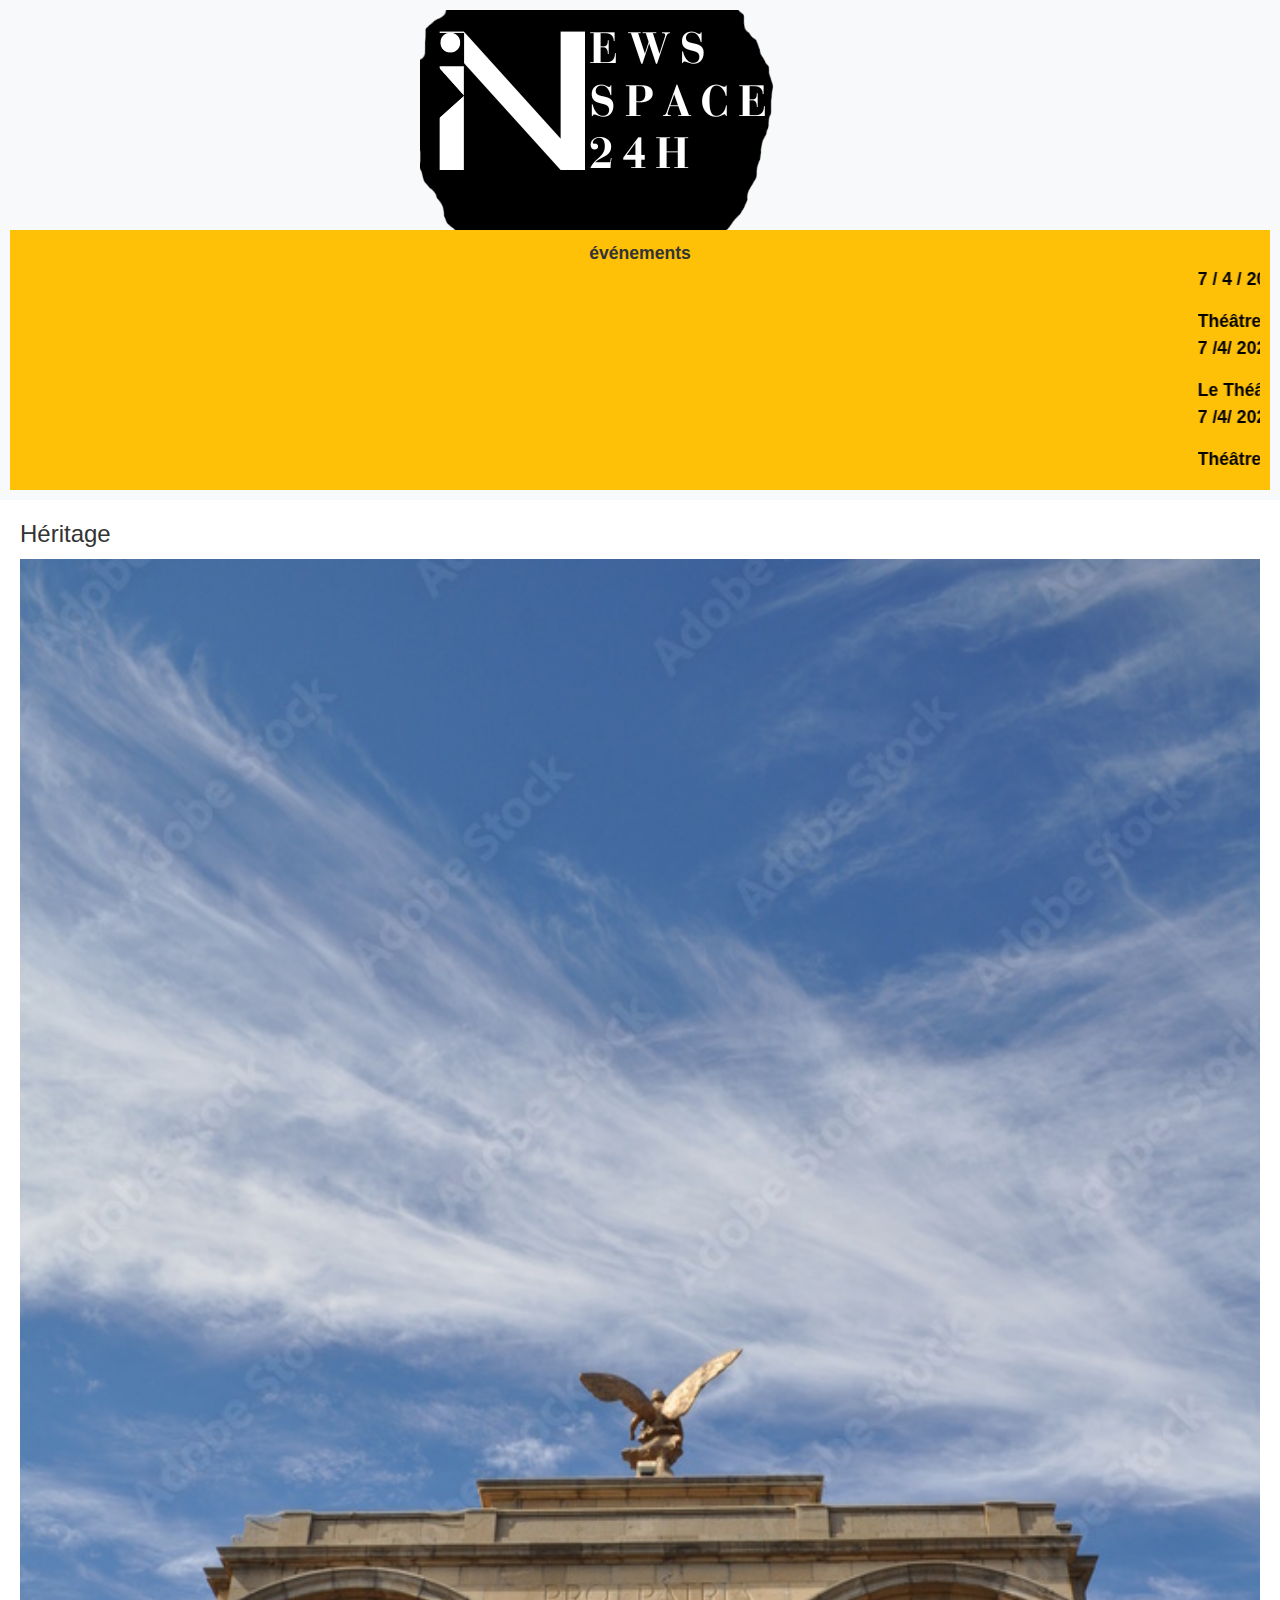
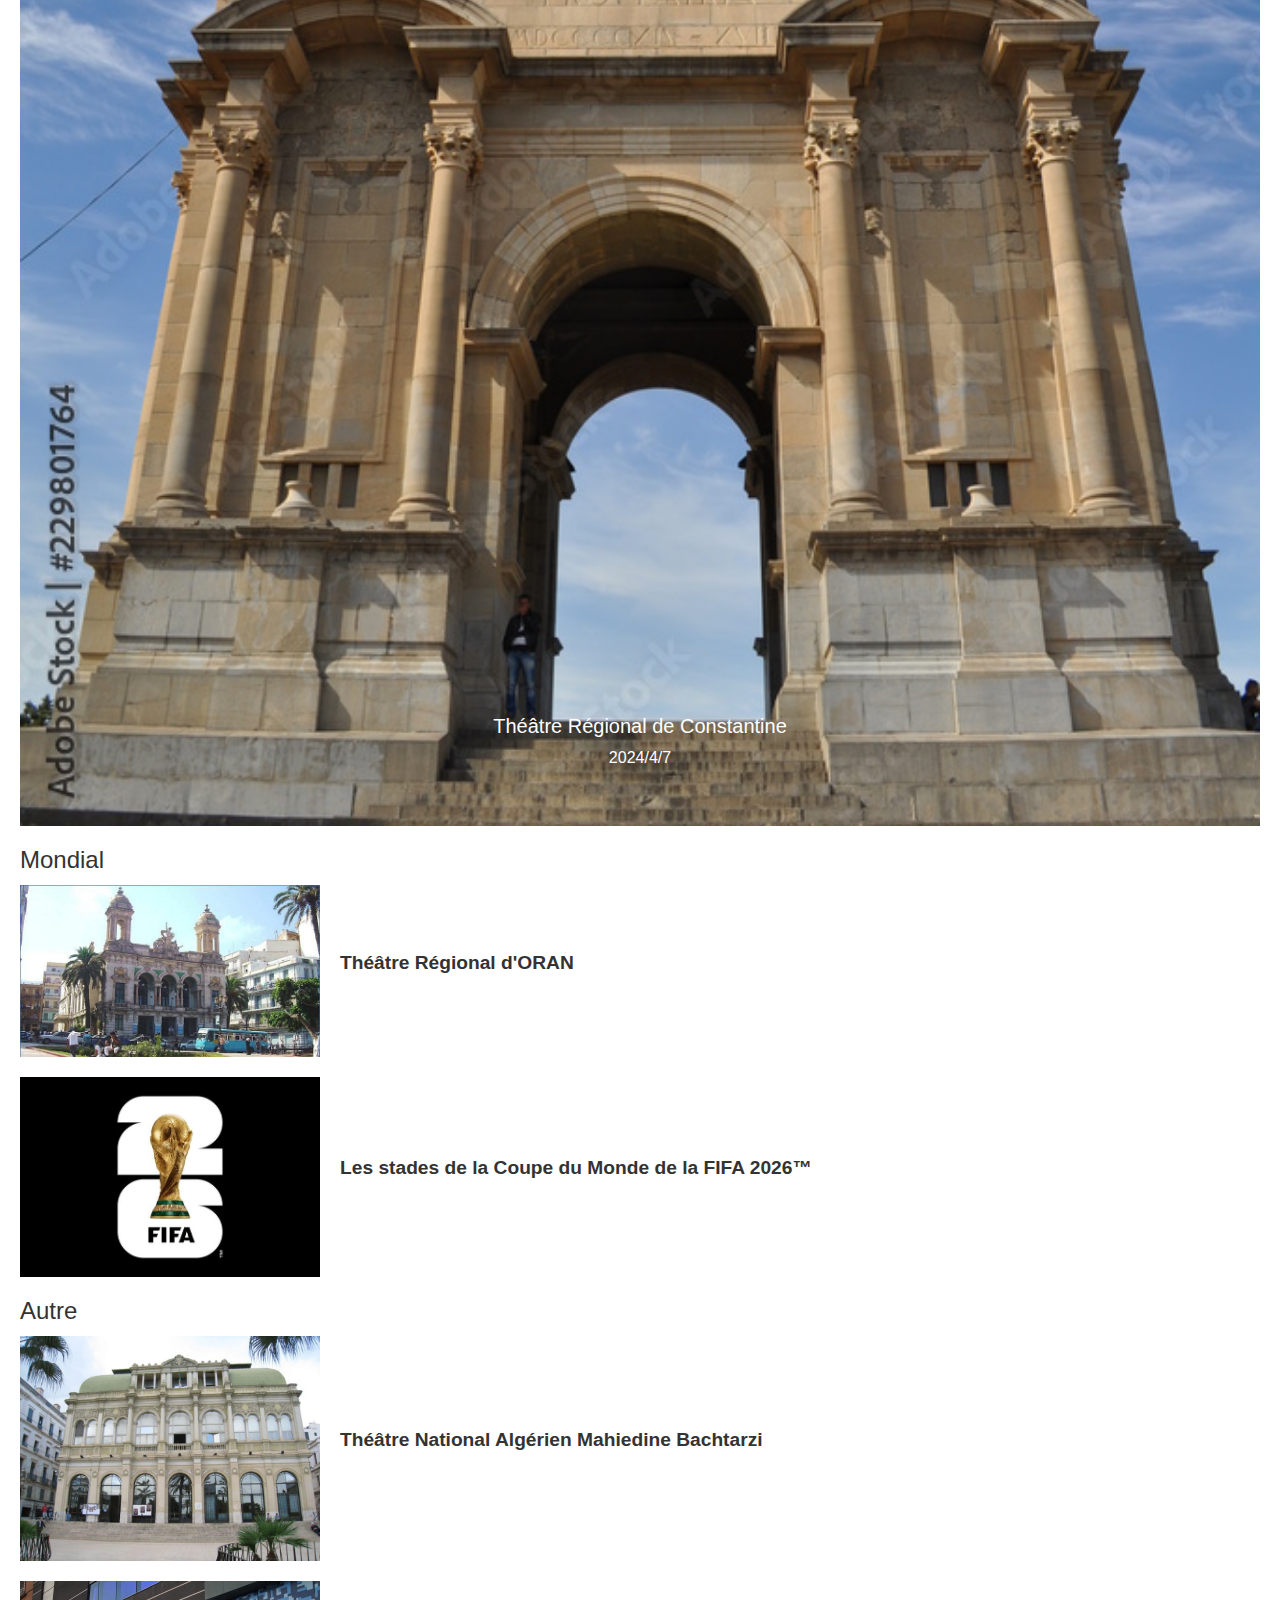
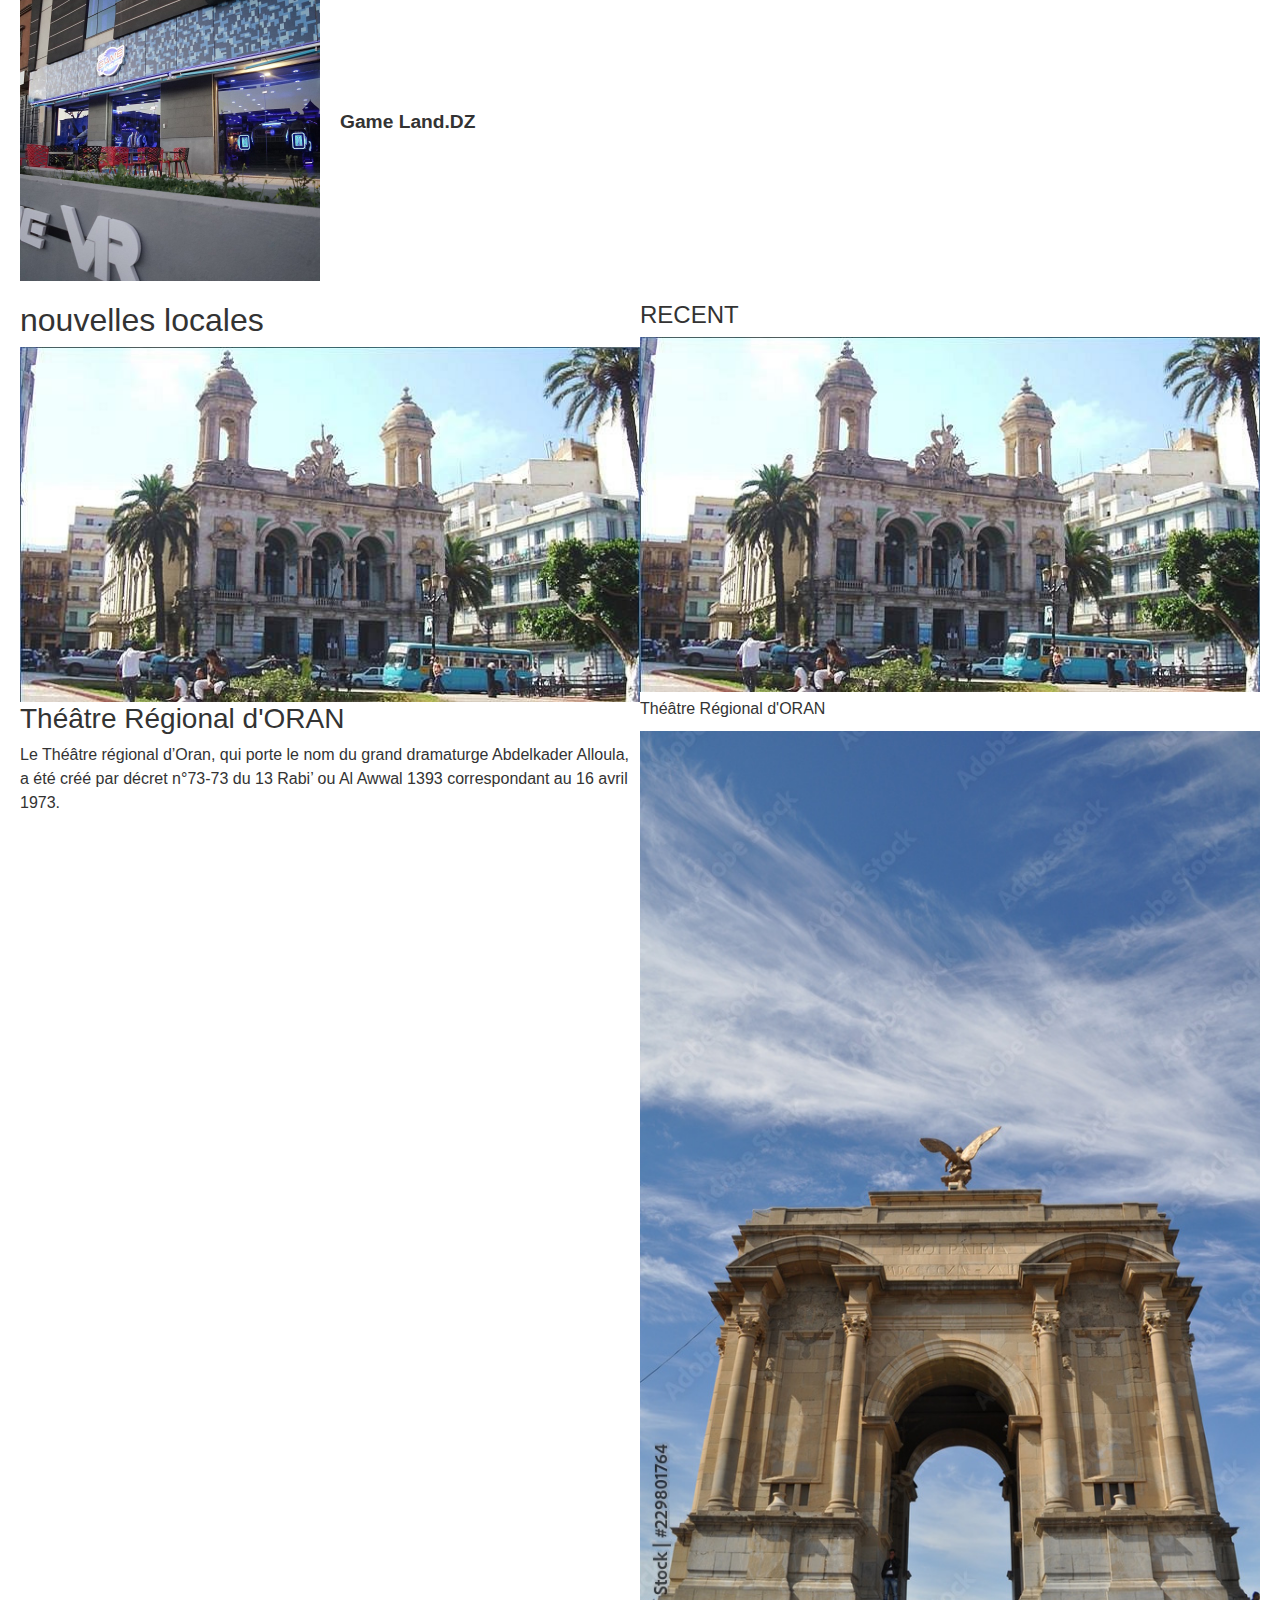
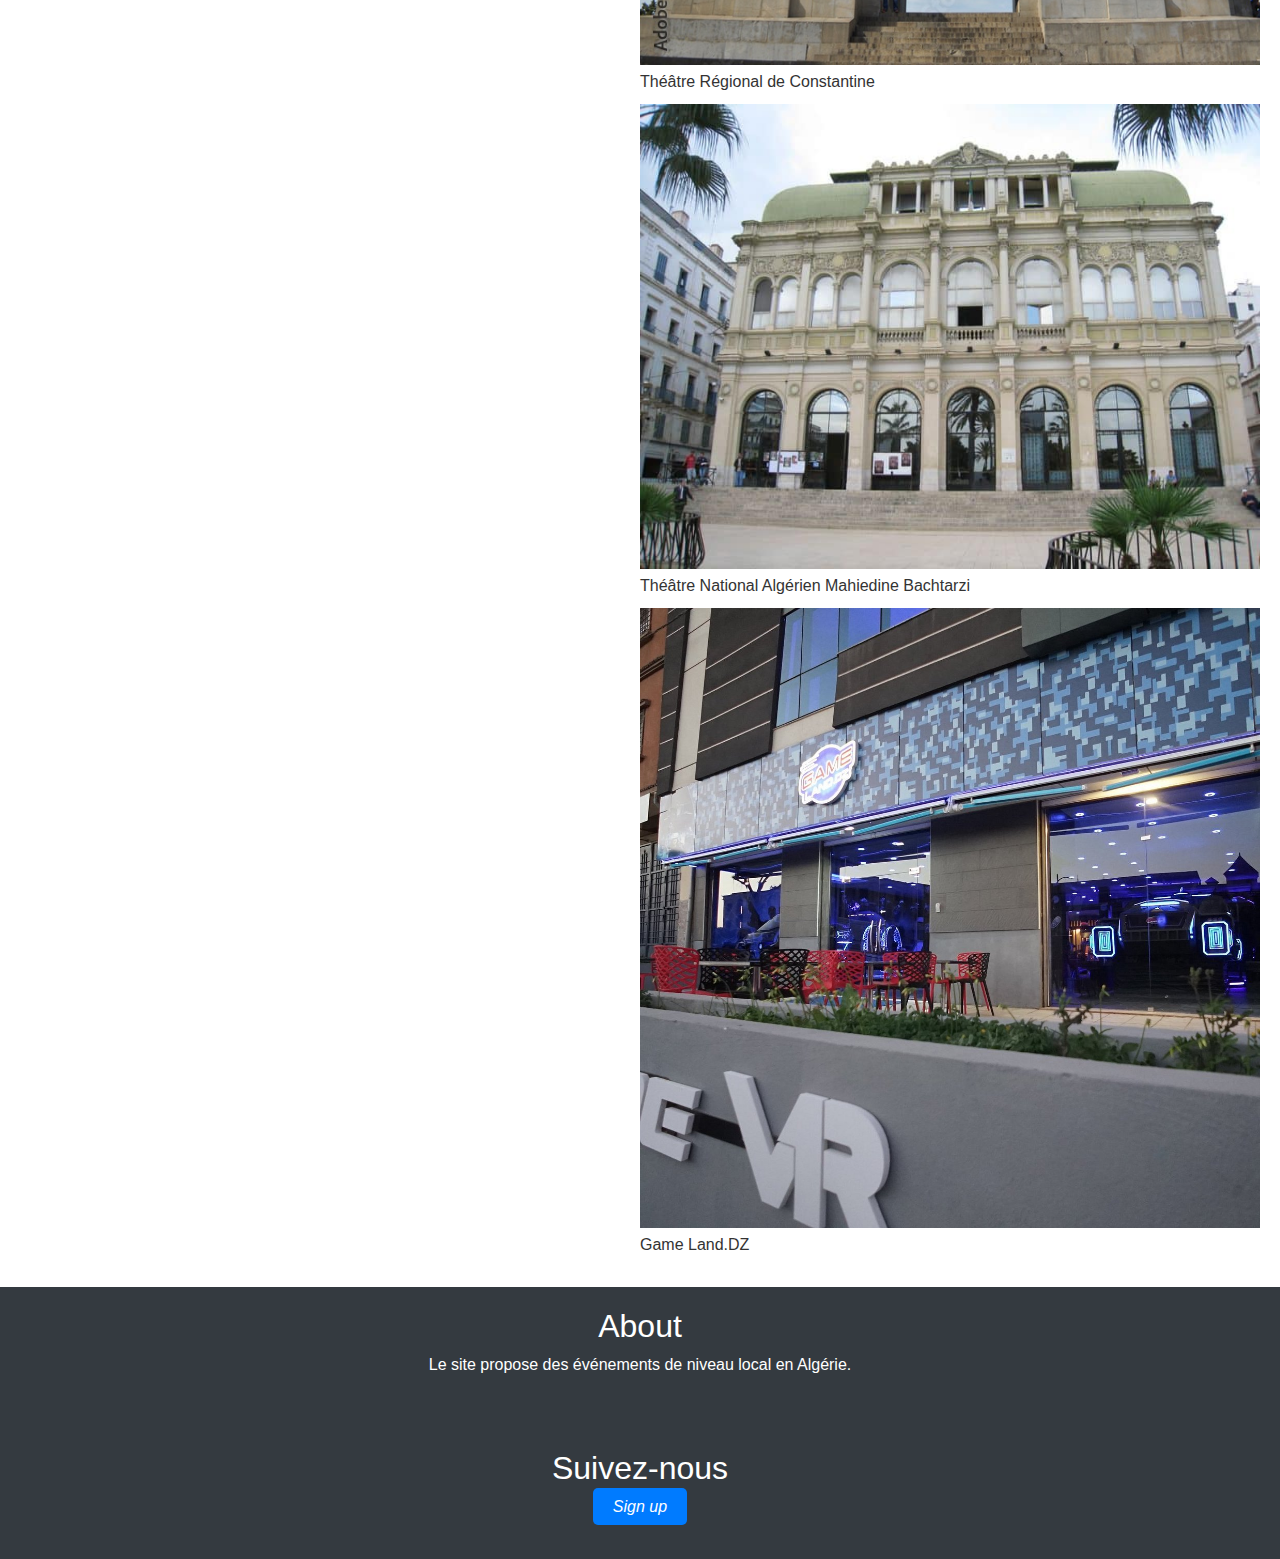
<file: index.html>
<!DOCTYPE html>
<html lang="en">
<head>
    <link rel="stylesheet" href="https://use.fontawesome.com/releases/v5.7.1/css/all.css" integrity="sha384-fnmOCqbTlWIlj8LyTjo7mOUStjsKC4pOpQbqyi7RrhN7udi9RwhKkMHpvLbHG9Sr" crossorigin="anonymous">
    <link rel="stylesheet" href="https://maxcdn.bootstrapcdn.com/bootstrap/4.0.0/css/bootstrap.min.css" integrity="sha384-Gn5384xqQ1aoWXA+058RXPxPg6fy4IWvTNh0E263XmFcJlSAwiGgFAW/dAiS6JXm" crossorigin="anonymous">
    <link rel="stylesheet" href="style.css">
    <link rel="icon" href="N.png">
    <meta charset="UTF-8">
    <title>news space</title>
</head>
<body>
        <header>
          <div class="website-header">   
            <a href="index.html"><img src="ews space.png"></a>
          </div>
        </div>
        <div class="breaking-news-section">
          <span id="btext">événements</span>
          <marquee direction="left" onmouseover="this.stop()" onmouseout="this.start()">
            <a href="art_2.html" target="_blank" class="breaking-news">
              <p class="bntime">7 / 4 / 2024</p>
              Théâtre Régional de Constantine</a>
            <a href="art_1.html" target="_blank" class="breaking-news"><p class="bntime">7 /4/ 2024</p>Le Théâtre d'Oran</a>
            <a href="art_3.html" target="_blank" class="breaking-news"><p class="bntime">7 /4/ 2024</p>Théâtre National Algérien Mahiedine Bachtarzi</a>
          </marquee>
        </div>
        </header>
        <!--
          main
        -->
        <main>
          <article id="popular-news">
            <div id="featured">
              <h2>Héritage</h2>
              <section class="popular-news-carousel">
                <div id="carousel" class="carousel slide" data-ride="carousel">
                  <div class="carousel-inner">
                    <div class="carousel-item active">
                      <a href="art_2.html" target="_blank"><img class="d-block" src="img..02.jpg" alt="First slide"></a>
                      <div class="carousel-caption d-none d-md-block">
                        <h5>Théâtre Régional de Constantine</h5>
                        <p>2024/4/7</p>
                       </div>
                    </div>
                  </div>
                </div>
              </section>
            </div>
            <div id="latest">
              <h2>Mondial</h2>
              <section class="news">
                <div class="news-container">
                <a href="art_1.html" target="_blank"><img src="le-theatre-d-oran.jpg"></a>
                  <p class="carousel-text">Théâtre Régional d'ORAN</p>				
                </div>						
              </section>
              <section class="news">
                <div class="news-container">
                  <a href="art_5.html" target="_blank"><img src="fifa.jpg"></a>
                  <p class="carousel-text">Les stades de la Coupe du Monde de la FIFA 2026™</p>				
                </div>						
              </section>
            </div>
            <div id="our-picks">
              <h2>Autre</h2>
              <section class="news">
                <div class="news-container">
                  <a href="art_3.html" target="_blank"> <img src="tnaa.jpeg"></a>
                  <p class="carousel-text">Théâtre National Algérien Mahiedine Bachtarzi </p>				
                </div>						
              </section>
              <section class="news">
                <div class="news-container">
                  <a href="art_4.html" target="_blank"><img src="getlstd-property-photo.jpg"></a>
                  <p class="carousel-text">Game Land.DZ</p>				
                </div>						
              </section>
            </div>
          </article>
          
          <section class="more-news">
            <div class="news-section">
              <article class="world">
                <h2>nouvelles locales</h2>
                <a href="art_1.html" target="_blank"><img src="le-theatre-d-oran.jpg"></a>
                <h3>Théâtre Régional d'ORAN</h3>
                <p>Le Théâtre régional d’Oran, qui porte le nom du grand dramaturge Abdelkader Alloula, a été créé par décret n°73-73 du  13 Rabi’ ou Al Awwal 1393 correspondant au 16 avril 1973.</p>
              </article>
            </div>
				
            <aside>
              <h4>RECENT</h4>
              <div class="recent-news">
                <a href="art_1.html" target="_blank"><img src="le-theatre-d-oran.jpg"></a>
                <p>Théâtre Régional d'ORAN</p>
              </div>
              <div class="recent-news">
                <a href="art_2.html" target="_blank"><img src="img..02.jpg"></a>
                <p>Théâtre Régional de Constantine</p>
              </div>
              <div class="recent-news">
                <a href="art_3.html" target="_blank"><img src="tnaa.jpeg"></a>
                <p>Théâtre National Algérien Mahiedine Bachtarzi</p>
              </div>
              <div class="recent-news">
                <a href="art_4.html" target="_blank"><img src="getlstd-property-photo.jpg"></a>
                <p>Game Land.DZ</p>
              </div>
              
            </aside>
          </section>
        </main>
        <footer>
          <div class="social-links">
            <section class="about">
              <h2>About</h2>
              <p>Le site propose des événements de niveau local en Algérie.</p>
              <div class="social-icons-footer">
                <a href="#"><i class="fab fa-facebook" style="color:blue;"></i></a>
                <a href="#"><i class="fab fa-twitter-square" style="color:rgb(0, 115, 255);"></i></a>
                <a href="#"><i class="fab fa-youtube-square" style="color:rgb(255, 0, 0);"></i></a>
                <a href="#"><i class="fab fa-pinterest-square" style="color:rgb(255, 0, 0);"></i></a>
                <a href="#"><i class="fab fa-instagram" style="color:rgb(162, 0, 255);"></i></a>
              </div>
            </section>
            <div class="singup">
              <h2>Suivez-nous</h2>
              <div class="sign_up">
                <a href="http://localhost:3000/First_pro/Web_1/sign_up.php" target="_blank" style="color: rgb(255, 254, 254); text-decoration: none;"><i>Sign up</i></a>
              </div>
            </div>
          </div>
        </footer>
</body>
</html>
</file>
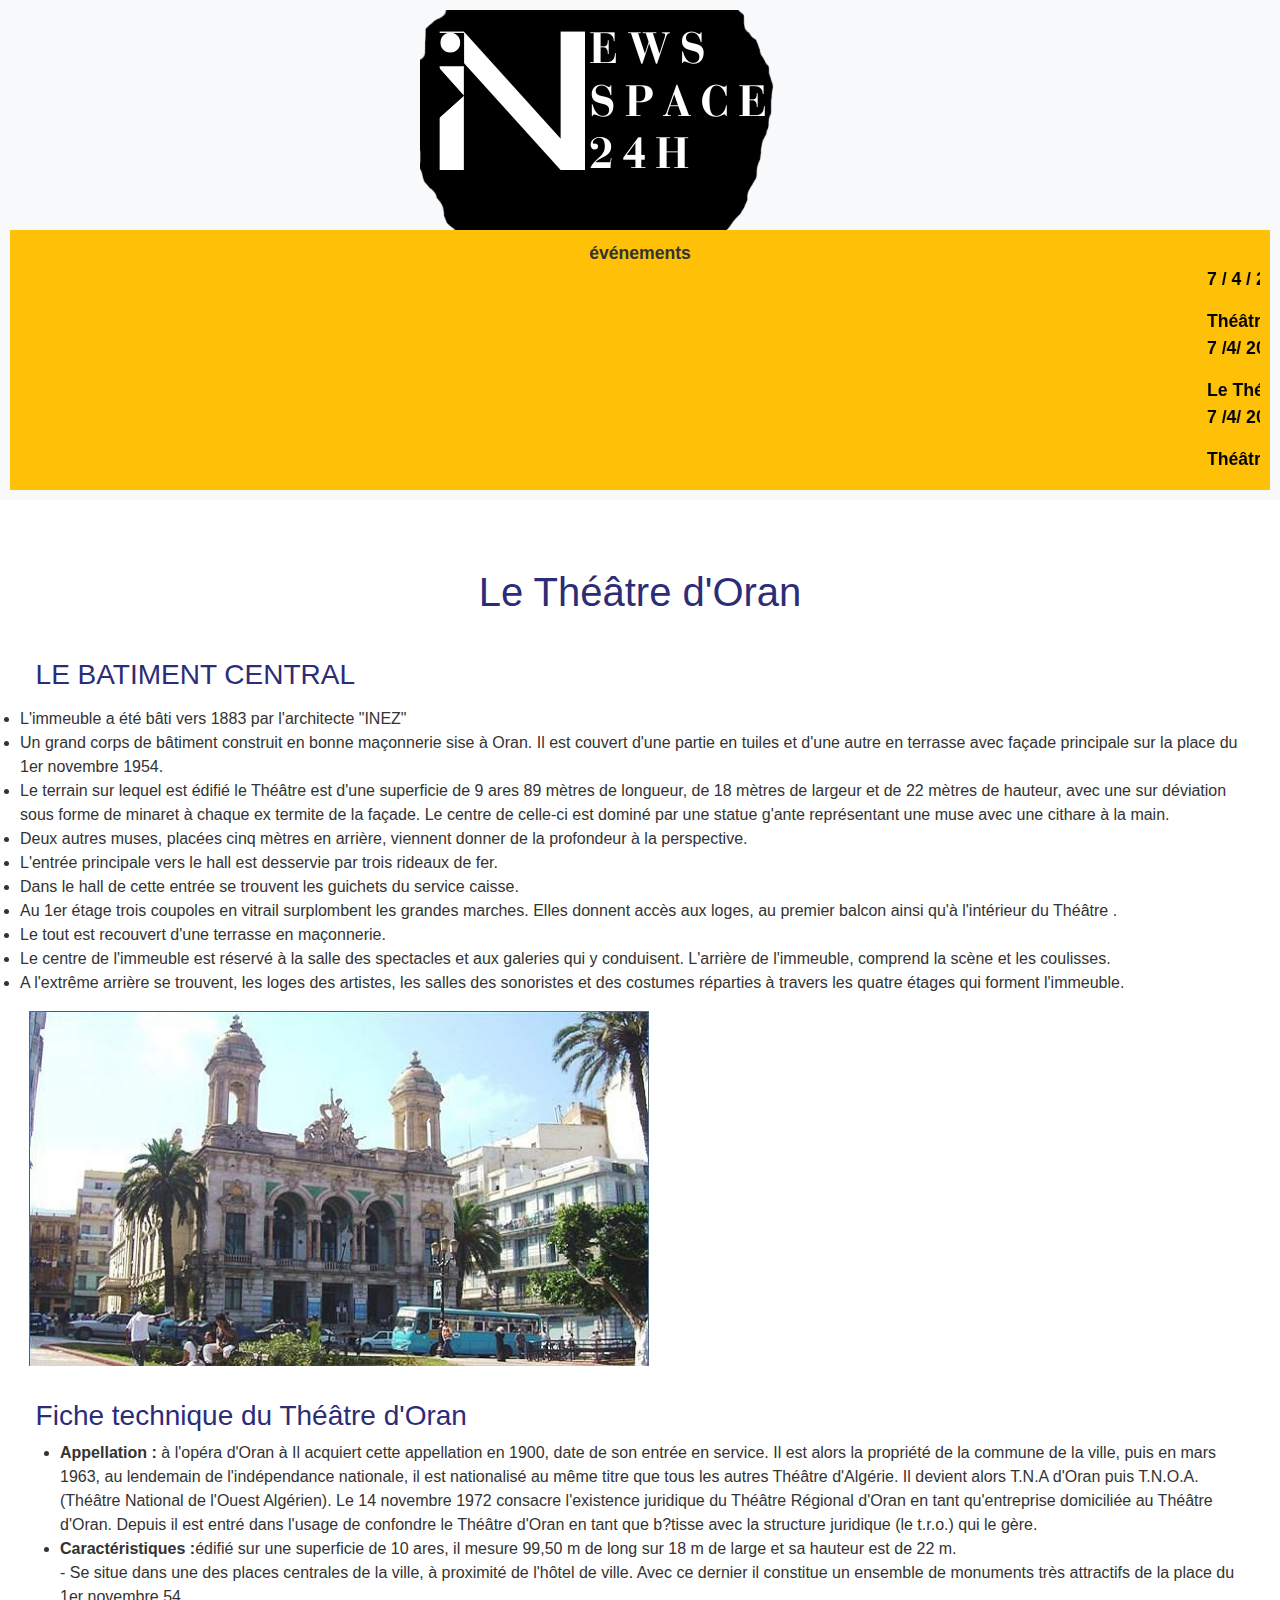
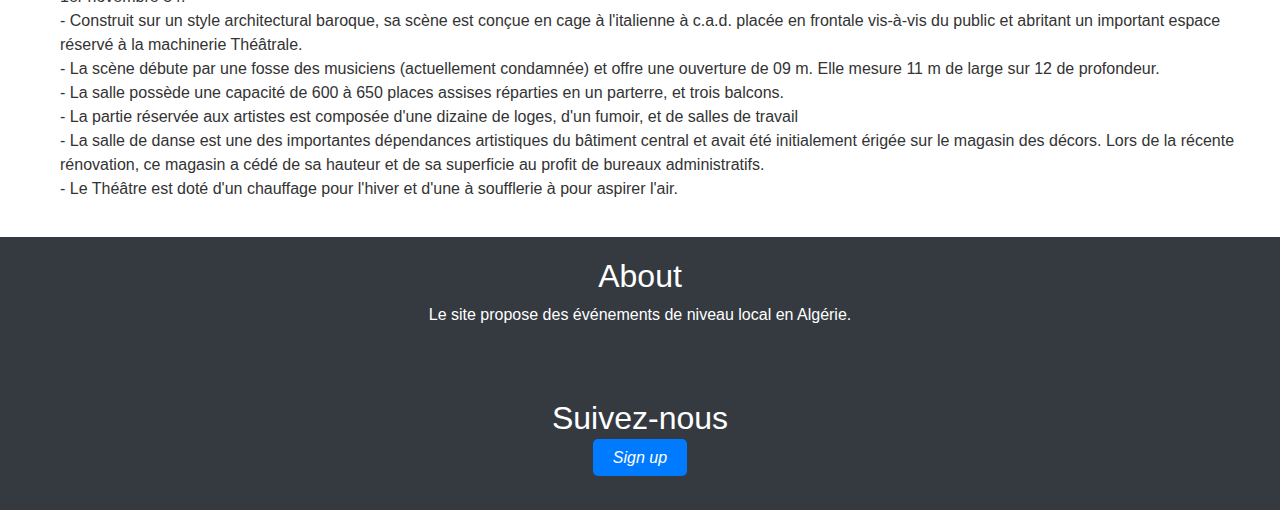
<file: art_1.html>
<!DOCTYPE html>
<html lang="en">
<head>
  <style>
    div.a {
      text-align: center;
      font: size 100px;
    }
    div.img{
      width: 90px;
      height: 80px;
      margin: 0 30px;

    }
    </style>
    <link rel="stylesheet" href="https://use.fontawesome.com/releases/v5.7.1/css/all.css" integrity="sha384-fnmOCqbTlWIlj8LyTjo7mOUStjsKC4pOpQbqyi7RrhN7udi9RwhKkMHpvLbHG9Sr" crossorigin="anonymous">
    <link rel="stylesheet" href="https://maxcdn.bootstrapcdn.com/bootstrap/4.0.0/css/bootstrap.min.css" integrity="sha384-Gn5384xqQ1aoWXA+058RXPxPg6fy4IWvTNh0E263XmFcJlSAwiGgFAW/dAiS6JXm" crossorigin="anonymous">
    <link rel="stylesheet" href="style.css">
    <link rel="icon" href="N.png">
    <meta charset="UTF-8">
    <title>news space</title>
</head>
<body>
        <header>
          <div class="website-header">   
            <a href="index.html"><img src="ews space.png"></a>
          </div>
        </div>
        <div class="breaking-news-section">
          <span id="btext">événements</span>
          <marquee direction="left" onmouseover="this.stop()" onmouseout="this.start()">
            <a href="art_2.html" class="breaking-news">
              <p class="bntime">7 / 4 / 2024</p>
              Théâtre Régional de Constantine</a>
            <a href="art_1.html" class="breaking-news"><p class="bntime">7 /4/ 2024</p>Le Théâtre d'Oran</a>
            <a href="art_3.html" class="breaking-news"><p class="bntime">7 /4/ 2024</p>Théâtre National Algérien Mahiedine Bachtarzi</a>
          </marquee>
        </div>
        </header>
        <!--
          main
        -->
        <main>
            <article id="">
                <div class="a"><h1 style="color:rgb(44, 44, 119);"><br>  Le Théâtre d'Oran</h1></div>
                <h3 style="color:rgb(44, 44, 119);"><br>&nbsp; LE BATIMENT CENTRAL</h3>
                <p><li> L'immeuble a été bâti vers 1883 par l'architecte "INEZ"</li>
                   <li> Un grand corps de bâtiment construit en bonne maçonnerie sise à Oran. Il est couvert d'une partie en tuiles et d'une autre en terrasse avec façade principale sur la place du 1er novembre 1954.</li>
                   <li> Le terrain sur lequel est édifié le Théâtre est d'une superficie de 9 ares 89 mètres de longueur, de 18 mètres de largeur et de 22 mètres de hauteur, avec une sur déviation sous forme de minaret à chaque ex termite de la façade. Le centre de celle-ci est dominé par une statue g'ante représentant une muse avec une cithare à la main.</li>
                   <li>  Deux autres muses, placées cinq mètres en arrière, viennent donner de la profondeur à la perspective.</li>
                   <li> L'entrée principale vers le hall est desservie par trois rideaux de fer.</li>
                   <li> Dans le hall de cette entrée se trouvent les guichets du service caisse.</li>
                   <li> Au 1er étage trois coupoles en vitrail surplombent les grandes marches. Elles donnent accès aux loges, au premier balcon ainsi qu'à l'intérieur du Théâtre .</li>
                   <li> Le tout est recouvert d'une terrasse en maçonnerie.</li>
                   <li> Le centre de l'immeuble est réservé à la salle des spectacles et aux galeries qui y conduisent. L'arrière de l'immeuble, comprend la scène et les coulisses.</li>
                   <li> A l'extrême arrière se trouvent, les loges des artistes, les salles des sonoristes et des costumes réparties à travers les quatre étages qui forment l'immeuble.
                   </li>
                </p>
                <div class="latest">&nbsp;&nbsp;<img src="le-theatre-d-oran.jpg" width="50%"  alt="Le Théâtre d'Oran">
                </div>
                <h3 style="color:rgb(44, 44, 119);"><br>&nbsp;  Fiche technique du  Théâtre d'Oran</h3>
                <ul>
                  <li><strong>Appellation :</strong> à l'opéra d'Oran à Il acquiert cette appellation en 1900, date de son entrée en service. Il est alors la propriété de la commune de la ville, puis en mars 1963, au lendemain de l'indépendance nationale, il est nationalisé au même titre que tous les autres  Théâtre d'Algérie. Il devient alors T.N.A d'Oran puis T.N.O.A. (Théâtre National de l'Ouest Algérien). Le 14 novembre 1972 consacre l'existence juridique du Théâtre Régional d'Oran en tant qu'entreprise domiciliée au Théâtre d'Oran. Depuis il est entré dans l'usage de confondre le  Théâtre d'Oran en tant que b?tisse avec la structure juridique (le t.r.o.) qui le gère. </li>
                  <li><strong>Caractéristiques :</strong>édifié sur une superficie de 10 ares, il mesure 99,50 m de long sur 18 m de large et sa hauteur est de 22 m.
                    <br>- Se situe dans une des places centrales de la ville, à proximité de l'hôtel de ville. Avec ce dernier il constitue un ensemble de monuments très attractifs de la place du 1er novembre 54.
                    <br>- Construit sur un style architectural baroque, sa scène est conçue en cage à l'italienne à c.a.d. placée en frontale vis-à-vis du public et abritant un important espace réservé à la machinerie Théâtrale.
      
                    <br>- La scène débute par une fosse des musiciens (actuellement condamnée) et offre une ouverture de 09 m. Elle mesure 11 m de large sur 12 de profondeur.
                    
                    <br>- La salle possède une capacité de 600 à 650 places assises réparties en un parterre, et trois balcons.
                    
                    <br>- La partie réservée aux artistes est composée d'une dizaine de loges, d'un fumoir, et de salles de travail
                    
                    <br>- La salle de danse est une des importantes dépendances artistiques du bâtiment central et avait été initialement érigée sur le magasin des décors. Lors de la récente rénovation, ce magasin a cédé de sa hauteur et de sa superficie au profit de bureaux administratifs.
                    
                    <br>- Le Théâtre est doté d'un chauffage pour l'hiver et d'une à soufflerie à pour aspirer l'air.
                  
                  </li>
              </ul>
              </article>
        </main>
        <footer>
          <div class="social-links">
            <section class="about">
              <h2>About</h2>
              <p>Le site propose des événements de niveau local en Algérie.</p>
              <div class="social-icons-footer">
                <a href="#"><i class="fab fa-facebook" style="color:blue;"></i></a>
                <a href="#"><i class="fab fa-twitter-square" style="color:rgb(0, 115, 255);"></i></a>
                <a href="#"><i class="fab fa-youtube-square" style="color:rgb(255, 0, 0);"></i></a>
                <a href="#"><i class="fab fa-pinterest-square" style="color:rgb(255, 0, 0);"></i></a>
                <a href="#"><i class="fab fa-instagram" style="color:rgb(162, 0, 255);"></i></a>
              </div>
            </section>
            <div class="singup">
              <h2>Suivez-nous</h2>
              <div class="sign_up">
                <a href="http://localhost:3000/First_pro/Web_1/sign_up.php" target="_blank" style="color: rgb(255, 254, 254); text-decoration: none;"><i>Sign up</i></a>
              </div>
            </div>
          </div>
        </footer>
</body>
</html>
</file>
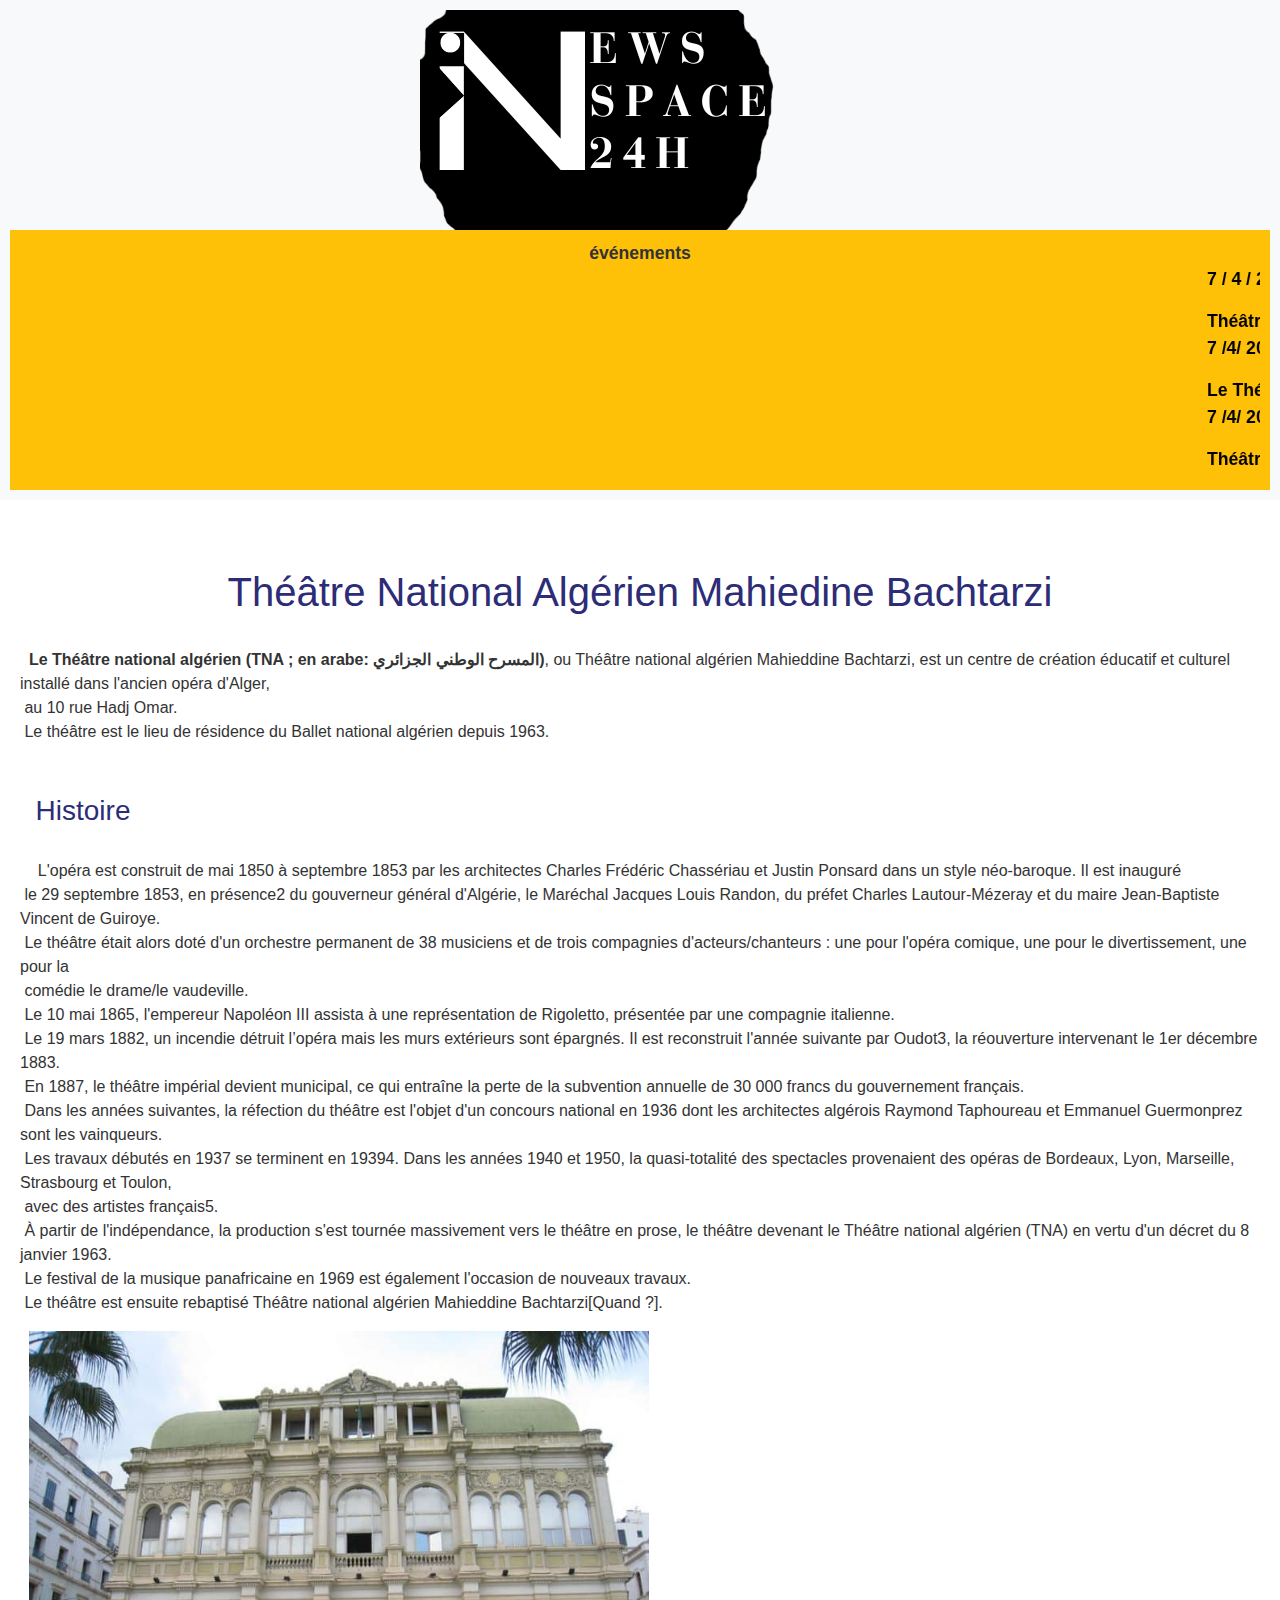
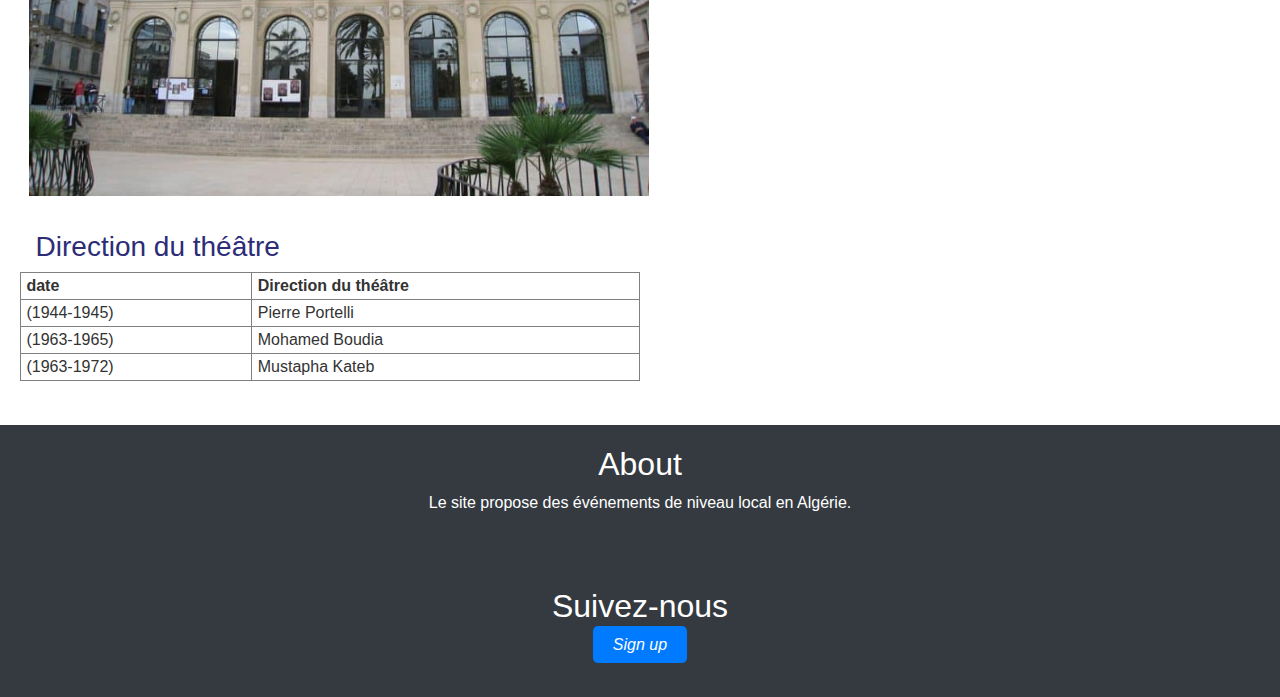
<file: art_3.html>
<!DOCTYPE html>
<html lang="en">
<head>
  <style>
    div.a {
      text-align: center;
      font: size 100px;
    }
    div.img{
      width: 90px;
      height: 80px;
      margin: 0 30px;

    }
    </style>
    <link rel="stylesheet" href="https://use.fontawesome.com/releases/v5.7.1/css/all.css" integrity="sha384-fnmOCqbTlWIlj8LyTjo7mOUStjsKC4pOpQbqyi7RrhN7udi9RwhKkMHpvLbHG9Sr" crossorigin="anonymous">
    <link rel="stylesheet" href="https://maxcdn.bootstrapcdn.com/bootstrap/4.0.0/css/bootstrap.min.css" integrity="sha384-Gn5384xqQ1aoWXA+058RXPxPg6fy4IWvTNh0E263XmFcJlSAwiGgFAW/dAiS6JXm" crossorigin="anonymous">
    <link rel="stylesheet" href="style.css">
    <meta charset="UTF-8">
    <link rel="icon" href="N.png">
    <title>news space</title>
</head>
<body>
        <header>
          <div class="website-header">   
            <a href="index.html"><img src="ews space.png"></a>
          </div>
        </div>
        <div class="breaking-news-section">
          <span id="btext">événements</span>
          <marquee direction="left" onmouseover="this.stop()" onmouseout="this.start()">
            <a href="art_2.html" class="breaking-news">
              <p class="bntime">7 / 4 / 2024</p>
              Théâtre Régional de Constantine</a>
            <a href="art_1.html" class="breaking-news"><p class="bntime">7 /4/ 2024</p>Le Théâtre d'Oran</a>
            <a href="art_3.html" class="breaking-news"><p class="bntime">7 /4/ 2024</p>Théâtre National Algérien Mahiedine Bachtarzi</a>
          </marquee>
        </div>
        </header>
        <!--
          main
        -->
        <main>
          <article id="">
            <div class="a"><h1 style="color:rgb(44, 44, 119);"><br> Théâtre National Algérien Mahiedine Bachtarzi</h1></div>
            <p><strong><br>&nbsp;&nbsp;Le Théâtre national algérien (TNA ; en arabe: المسرح الوطني الجزائري)</strong>, ou Théâtre national algérien Mahieddine Bachtarzi, est un centre de création éducatif et culturel installé dans l'ancien opéra d'Alger, 
              <br>&nbsp;au 10 rue Hadj Omar.
  
              <br>&nbsp;Le théâtre est le lieu de résidence du Ballet national algérien depuis 1963.</p>
            <h3 style="color:rgb(44, 44, 119);"><br>&nbsp; Histoire</h3>
          <p><br>&nbsp;&nbsp;&nbsp;&nbsp;L'opéra est construit de mai 1850 à septembre 1853 par les architectes Charles Frédéric Chassériau et Justin Ponsard dans un style néo-baroque. Il est inauguré 
              <br>&nbsp;le 29 septembre 1853, en présence2 du gouverneur général d'Algérie, le Maréchal Jacques Louis Randon, du préfet Charles Lautour-Mézeray et du maire Jean-Baptiste Vincent de Guiroye.
  
              <br>&nbsp;Le théâtre était alors doté d'un orchestre permanent de 38 musiciens et de trois compagnies d'acteurs/chanteurs : une pour l'opéra comique, une pour le divertissement, une pour la 
              <br>&nbsp;comédie le drame/le vaudeville.
              
              <br>&nbsp;Le 10 mai 1865, l'empereur Napoléon III assista à une représentation de Rigoletto, présentée par une compagnie italienne.
              
              <br> &nbsp;Le 19 mars 1882, un incendie détruit l’opéra mais les murs extérieurs sont épargnés. Il est reconstruit l'année suivante par Oudot3, la réouverture intervenant le 1er décembre 1883.
              
              <br>&nbsp;En 1887, le théâtre impérial devient municipal, ce qui entraîne la perte de la subvention annuelle de 30 000 francs du gouvernement français.
              
              <br>&nbsp;Dans les années suivantes, la réfection du théâtre est l'objet d'un concours national en 1936 dont les architectes algérois Raymond Taphoureau et Emmanuel Guermonprez sont les vainqueurs. 
              <br>&nbsp;Les travaux débutés en 1937 se terminent en 19394. Dans les années 1940 et 1950, la quasi-totalité des spectacles provenaient des opéras de Bordeaux, Lyon, Marseille, Strasbourg et Toulon, 
              <br>&nbsp;avec des artistes français5.
              
              <br>&nbsp;À partir de l'indépendance, la production s'est tournée massivement vers le théâtre en prose, le théâtre devenant le Théâtre national algérien (TNA) en vertu d'un décret du 8 janvier 1963.
              
              <br>&nbsp;Le festival de la musique panafricaine en 1969 est également l'occasion de nouveaux travaux.
              
              <br>&nbsp;Le théâtre est ensuite rebaptisé Théâtre national algérien Mahieddine Bachtarzi[Quand ?].
            <div class="latest">&nbsp;&nbsp;<img src="tnaa.jpeg" width="50%"  alt="Théâtre National Algérien Mahiedine Bachtarzi">
            </div>
            
            <h3 style="color:rgb(44, 44, 119);"><br>&nbsp; Direction du théâtre</h3>
            <div class="tab"></div><table border="1" width="50%" height="90">
              <tr>
                  <td><strong>&nbsp;date</strong></td>
                  <td><strong>&nbsp;Direction du théâtre</strong></td>
              </tr>
              <tr>
                  <td>&nbsp;(1944-1945)</td>
                  <td>&nbsp;Pierre Portelli</td>
              </tr>
              <tr>
                  <td> &nbsp;(1963-1965)</td>
                  <td>&nbsp;Mohamed Boudia</td>
              </tr>
              <tr>
                  <td>&nbsp;(1963-1972)</td>
                  <td>&nbsp;Mustapha Kateb </td>
              </tr>
          </table>
      </div>
          &nbsp;
          </article>
        </main>
        <footer>
          <div class="social-links">
            <section class="about">
              <h2>About</h2>
              <p>Le site propose des événements de niveau local en Algérie.</p>
              <div class="social-icons-footer">
                <a href="#"><i class="fab fa-facebook" style="color:blue;"></i></a>
                <a href="#"><i class="fab fa-twitter-square" style="color:rgb(0, 115, 255);"></i></a>
                <a href="#"><i class="fab fa-youtube-square" style="color:rgb(255, 0, 0);"></i></a>
                <a href="#"><i class="fab fa-pinterest-square" style="color:rgb(255, 0, 0);"></i></a>
                <a href="#"><i class="fab fa-instagram" style="color:rgb(162, 0, 255);"></i></a>
              </div>
            </section>
            <div class="singup">
              <h2>Suivez-nous</h2>
              <div class="sign_up">
                <a href="http://localhost:3000/First_pro/Web_1/sign_up.php" target="_blank" style="color: rgb(255, 254, 254); text-decoration: none;"><i>Sign up</i></a>
              </div>
            </div>
          </div>
        </footer>
</body>
</html>
</file>
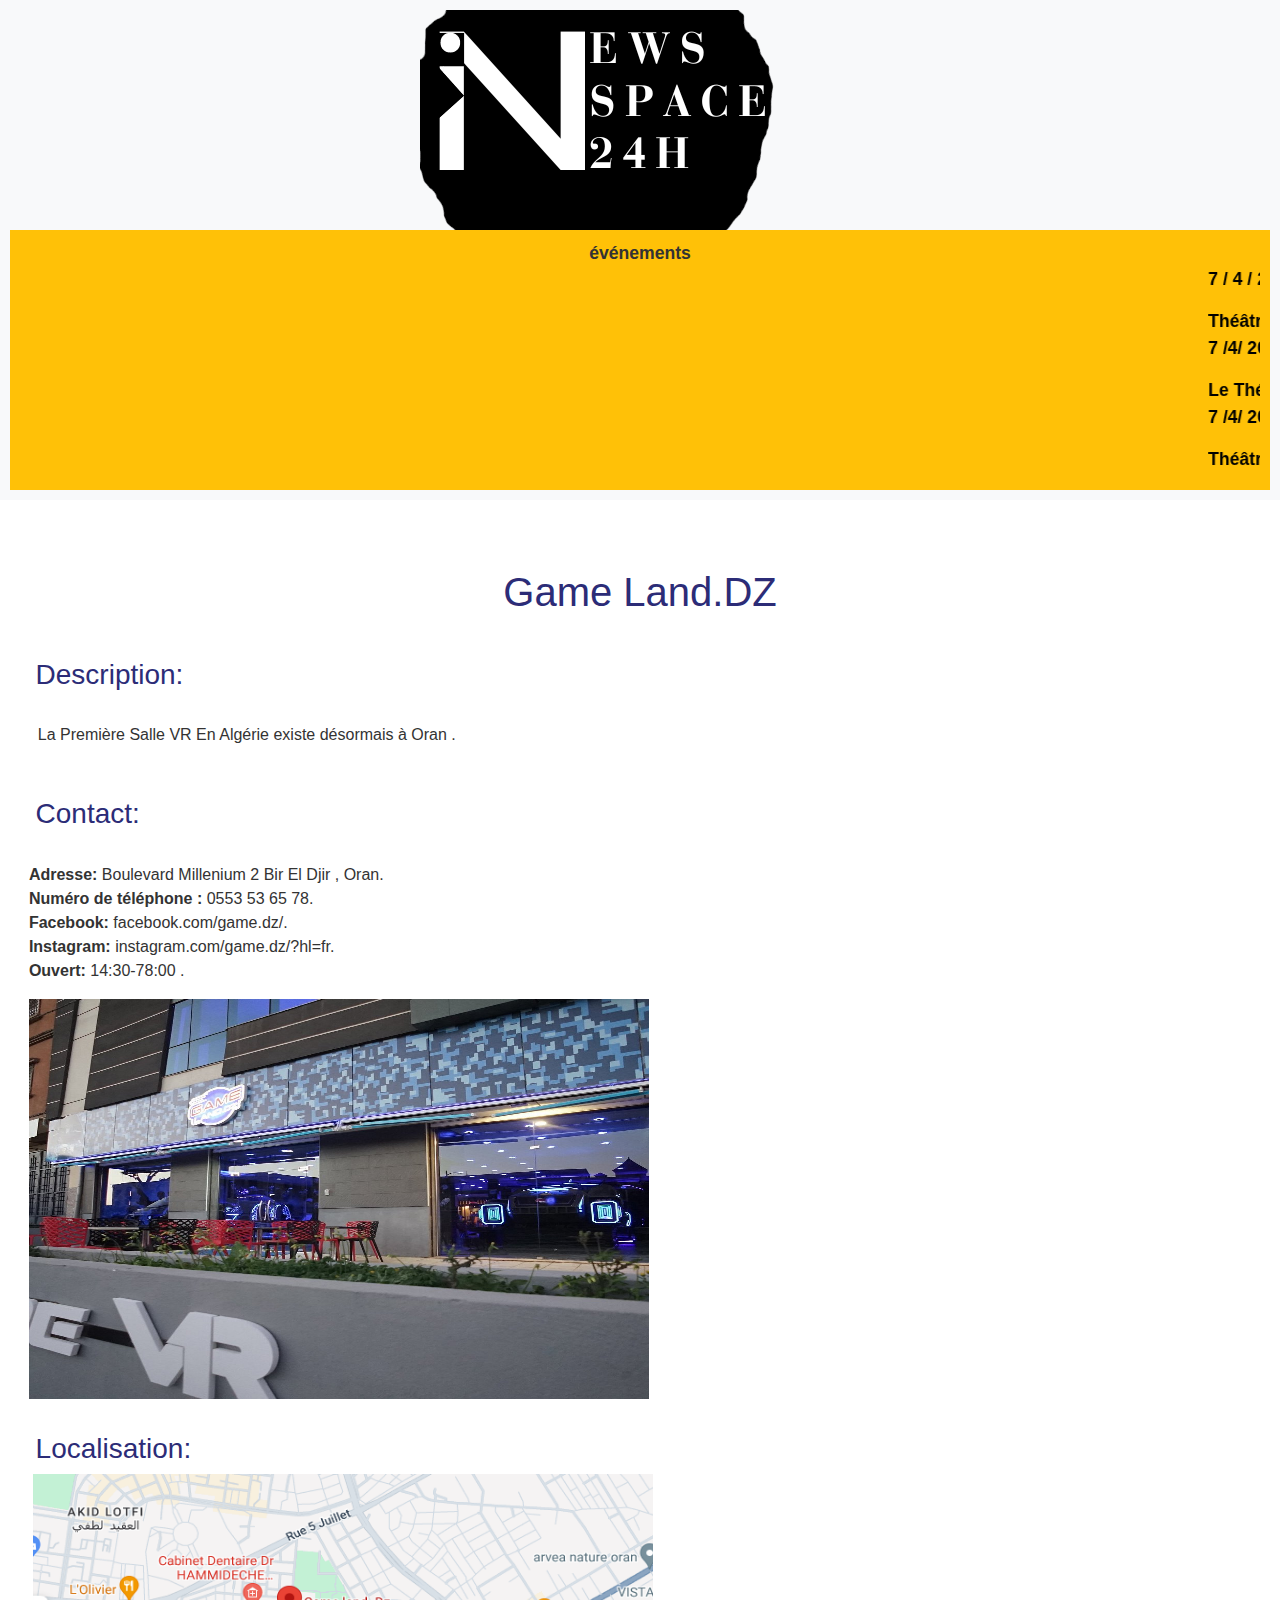
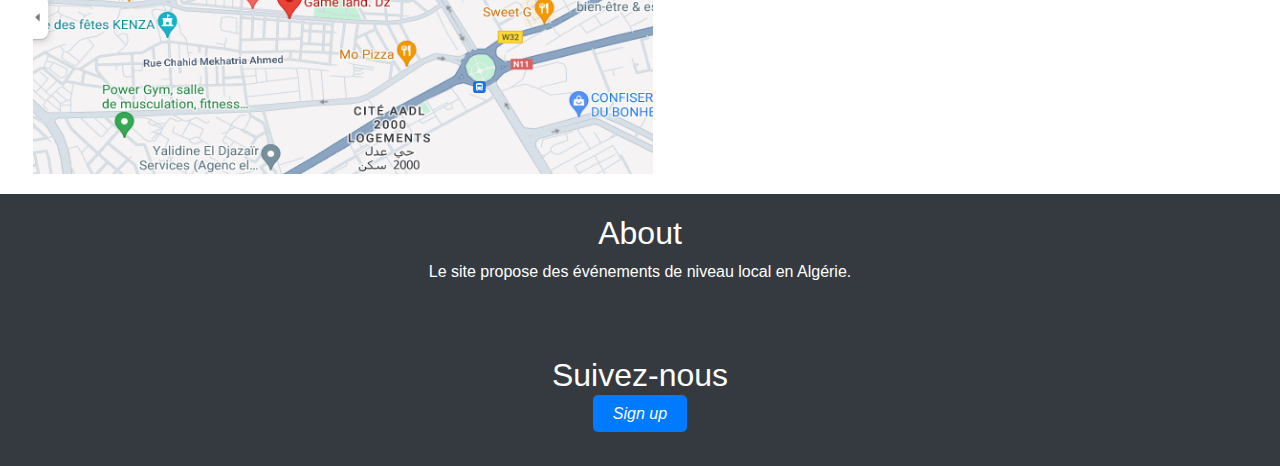
<file: art_4.html>
<!DOCTYPE html>
<html lang="en">
<head>
  <style>
    div.a {
      text-align: center;
      font: size 100px;
    }
    div.img{
      width: 90px;
      height: 80px;
      margin: 0 30px;

    }
    </style>
    <link rel="stylesheet" href="https://use.fontawesome.com/releases/v5.7.1/css/all.css" integrity="sha384-fnmOCqbTlWIlj8LyTjo7mOUStjsKC4pOpQbqyi7RrhN7udi9RwhKkMHpvLbHG9Sr" crossorigin="anonymous">
    <link rel="stylesheet" href="https://maxcdn.bootstrapcdn.com/bootstrap/4.0.0/css/bootstrap.min.css" integrity="sha384-Gn5384xqQ1aoWXA+058RXPxPg6fy4IWvTNh0E263XmFcJlSAwiGgFAW/dAiS6JXm" crossorigin="anonymous">
    <link rel="stylesheet" href="style.css">
    <meta charset="UTF-8">
    <link rel="icon" href="N.png">
    <title>news space</title>
</head>
<body>
        <header>
          <div class="website-header">   
            <a href="index.html"><img src="ews space.png"></a>
          </div>
        </div>
        <div class="breaking-news-section">
          <span id="btext">événements</span>
          <marquee direction="left" onmouseover="this.stop()" onmouseout="this.start()">
            <a href="art_2.html" class="breaking-news">
              <p class="bntime">7 / 4 / 2024</p>
              Théâtre Régional de Constantine</a>
            <a href="art_1.html" class="breaking-news"><p class="bntime">7 /4/ 2024</p>Le Théâtre d'Oran</a>
            <a href="art_3.html" class="breaking-news"><p class="bntime">7 /4/ 2024</p>Théâtre National Algérien Mahiedine Bachtarzi</a>
          </marquee>
        </div>
        </header>
        <!--
          main
        -->
        <main>
          <article id="">
            <div class="a"><h1 style="color:rgb(44, 44, 119);"><br> Game Land.DZ</h1></div>
            <h3 style="color:rgb(44, 44, 119);"><br>&nbsp; Description:</h3>
            <p><br>&nbsp;&nbsp;&nbsp;&nbsp;La Première Salle VR En Algérie existe désormais à Oran .</p>
            <h3 style="color:rgb(44, 44, 119);"><br>&nbsp; Contact:</h3>
            <p>
              <br>&nbsp;&nbsp;<strong>Adresse:</strong> Boulevard Millenium 2 Bir El Djir , Oran.
  
              <br>&nbsp;&nbsp;<strong>Numéro de téléphone  :</strong> 0553 53 65 78.
              
              <br>&nbsp;&nbsp;<strong>Facebook: </strong>facebook.com/game.dz/.
              
              <br>&nbsp;&nbsp;<strong>Instagram:</strong> instagram.com/game.dz/?hl=fr.
              
              <br>&nbsp;&nbsp;<strong>Ouvert:</strong> 14:30-78:00 .</p>
            <div class="latest">&nbsp;&nbsp;<img src="getlstd-property-photo.jpg" width="50%" height="400px">
            </div>
            <h3 style="color:rgb(44, 44, 119);"><br>&nbsp; Localisation:<br></h3>
            <div class="latest">&nbsp;&nbsp;&nbsp;<img src="game-l.png" width="50%" height="300px" >
          &nbsp;<br>
        </article>
        </main>
        <footer>
          <div class="social-links">
            <section class="about">
              <h2>About</h2>
              <p>Le site propose des événements de niveau local en Algérie.</p>
              <div class="social-icons-footer">
                <a href="#"><i class="fab fa-facebook" style="color:blue;"></i></a>
                <a href="#"><i class="fab fa-twitter-square" style="color:rgb(0, 115, 255);"></i></a>
                <a href="#"><i class="fab fa-youtube-square" style="color:rgb(255, 0, 0);"></i></a>
                <a href="#"><i class="fab fa-pinterest-square" style="color:rgb(255, 0, 0);"></i></a>
                <a href="#"><i class="fab fa-instagram" style="color:rgb(162, 0, 255);"></i></a>
              </div>
            </section>
            <div class="singup">
              <h2>Suivez-nous</h2>
              <div class="sign_up">
                <a href="http://localhost:3000/First_pro/Web_1/sign_up.php" target="_blank" style="color: rgb(255, 254, 254); text-decoration: none;"><i>Sign up</i></a>
              </div>
            </div>
          </div>
        </footer>
</body>
</html>
</file>
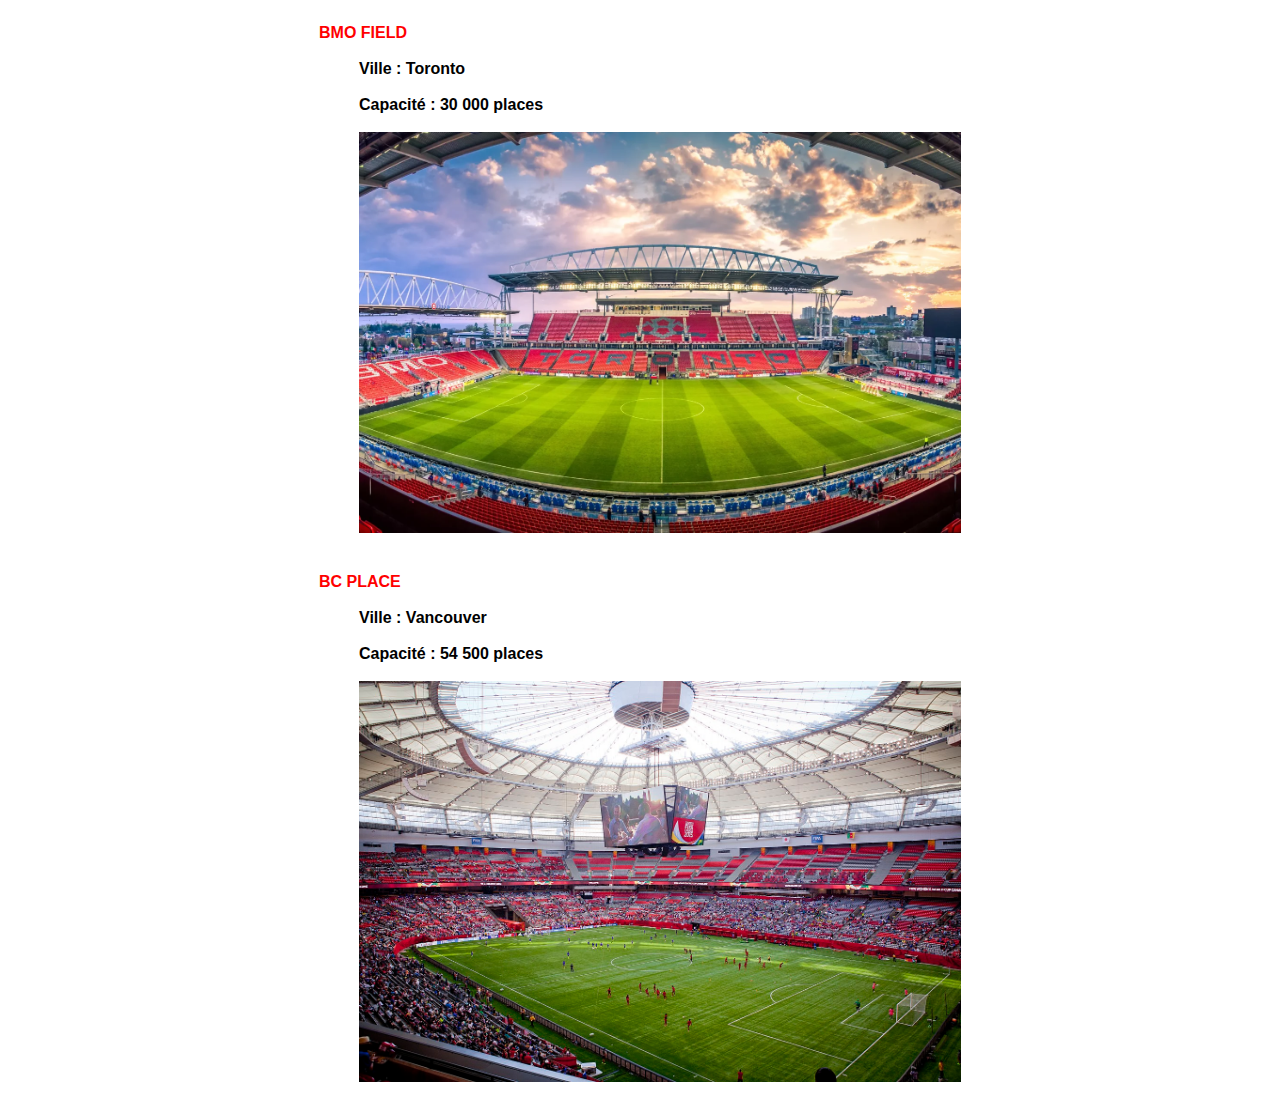
<file: f-canada.html>
<!DOCTYPE html>
<html lang="en">
<head>
    <meta charset="UTF-8">
    <meta name="viewport" content="width=device-width, initial-scale=1.0">
    <style>
        body{
            display: flex;
            flex-direction: column;
            justify-content: center;
            align-items: center;
        }
        body img{
            width: 602px;
            height: 401px;
        }
        body dt{
            font-family: 'Gill Sans', 'Gill Sans MT', Calibri, 'Trebuchet MS', sans-serif;
            font-weight: bolder;
            color: red;
        }
        body dd{
            font-weight: bold;
            font-family: 'Gill Sans', 'Gill Sans MT', Calibri, 'Trebuchet MS', sans-serif;
        }
    </style>
</head>
<body>
    <dl>
        <dt>BMO FIELD</dt>
        <br>
        <dd>
            Ville : Toronto
            <br><br>
            Capacité : 30 000 places
            <br><br>
            <img src="canada-1.webp" title="BMO FIELD">
        </dd>
        <br><br>
        <dt>BC PLACE</dt>
        <br>
        <dd>
            Ville : Vancouver
            <br><br>
            Capacité : 54 500 places
            <br><br>
            <img src="canada-2.jpeg" title="BC PLACE">
        </dd>
    </dl>
</body>
</html>
</file>
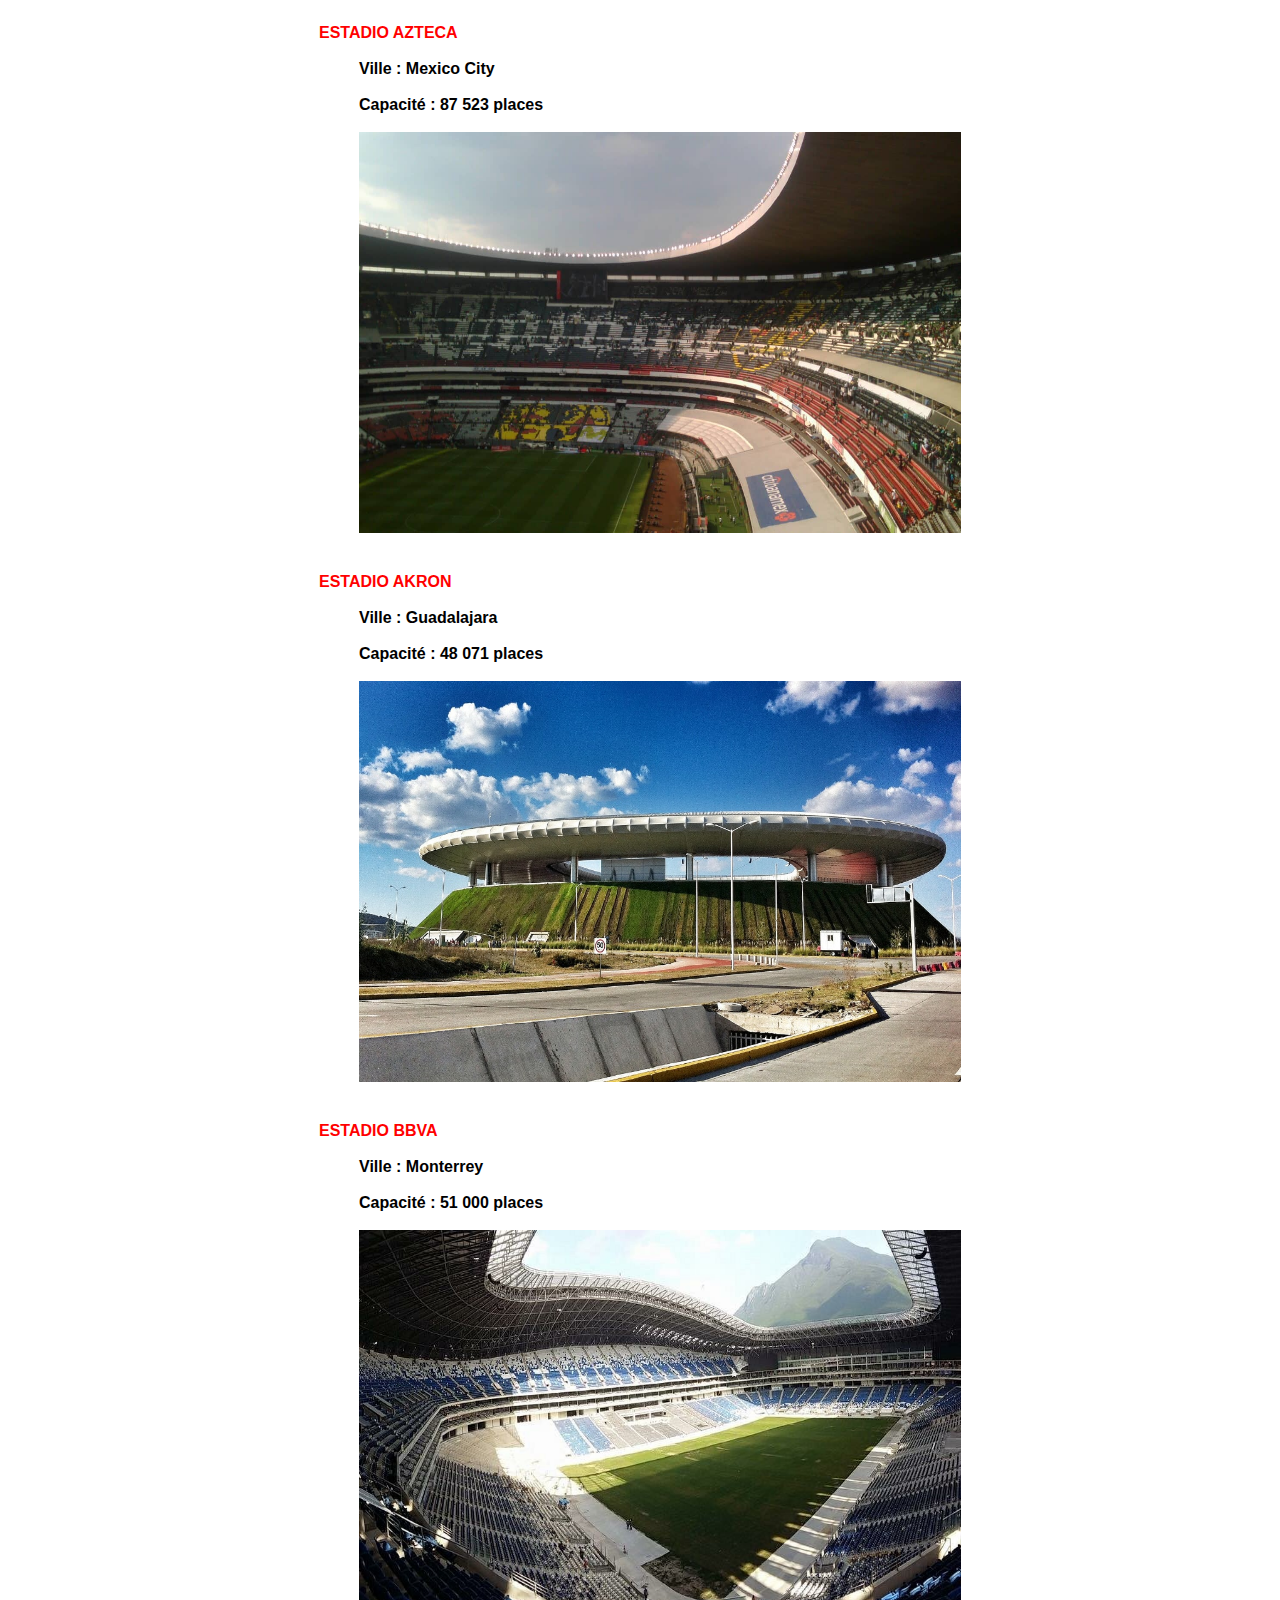
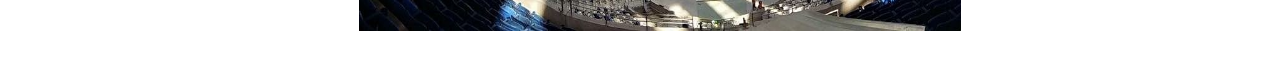
<file: f-mexique.html>
<!DOCTYPE html>
<html lang="en">
<head>
    <meta charset="UTF-8">
    <meta name="viewport" content="width=device-width, initial-scale=1.0">
    <style>
        body{
            display: flex;
            flex-direction: column;
            justify-content: center;
            align-items: center;
        }
        body img{
            width: 602px;
            height: 401px;
        }
        body dt{
            font-family: 'Gill Sans', 'Gill Sans MT', Calibri, 'Trebuchet MS', sans-serif;
            font-weight: bolder;
            color: red;
        }
        body dd{
            font-weight: bold;
            font-family: 'Gill Sans', 'Gill Sans MT', Calibri, 'Trebuchet MS', sans-serif;
        }
    </style>
</head>
<body>
    <dl>
        <dt>ESTADIO AZTECA</dt>
        <br>
        <dd>
            Ville : Mexico City
            <br><br>
            Capacité : 87 523 places
            <br><br>
            <img src="mex-1.jpeg" title="ESTADIO AZTECA">
        </dd>
        <br><br>
        <dt>ESTADIO AKRON</dt>
        <br>
        <dd>
            Ville : Guadalajara
            <br><br>
            Capacité :  48 071 places
            <br><br>
            <img src="mex-2.jpeg" title="ESTADIO AKRON">
        </dd>
        <br><br>
        <dt>ESTADIO BBVA</dt>
        <br>
        <dd>
            Ville : Monterrey
            <br><br>
            Capacité : 51 000 places
            <br><br>
            <img src="mex-3.jpeg" title="ESTADIO BBVA">
        </dd>
    </dl>
</body>
</html>
</file>
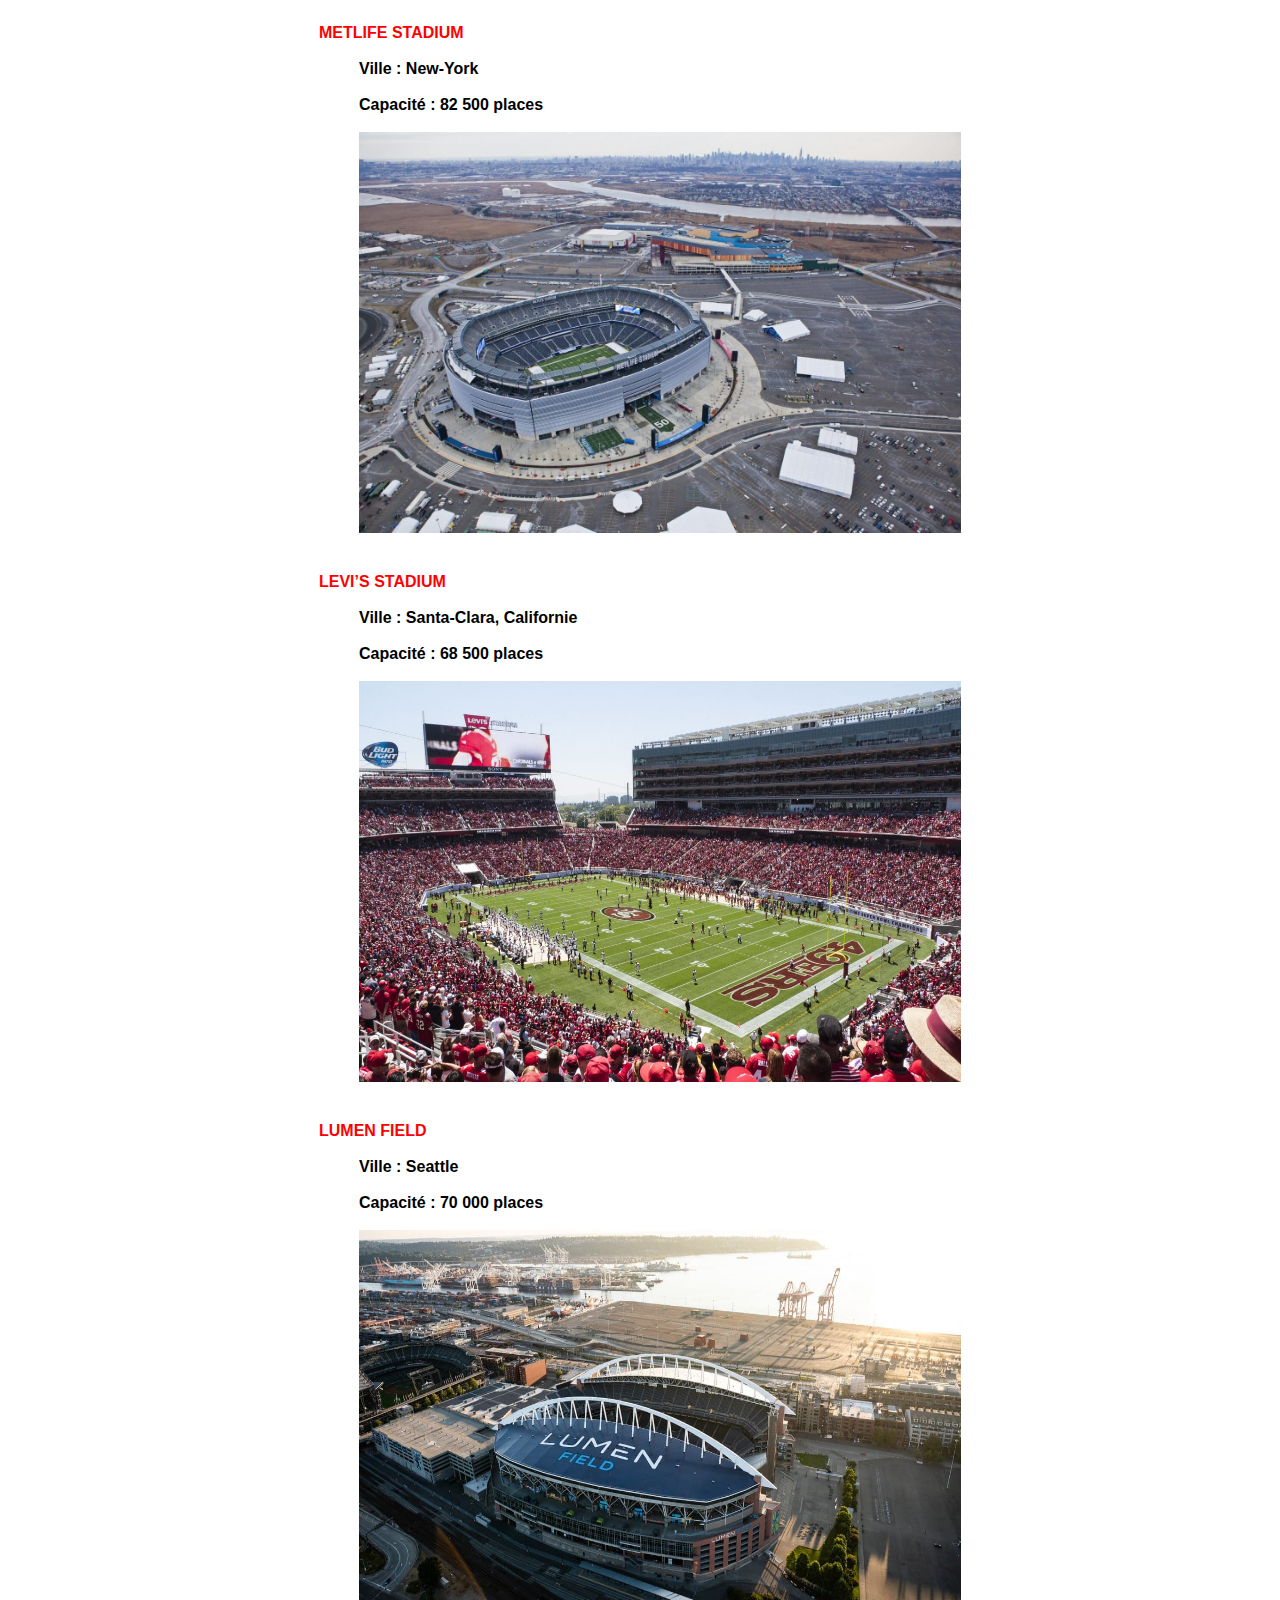
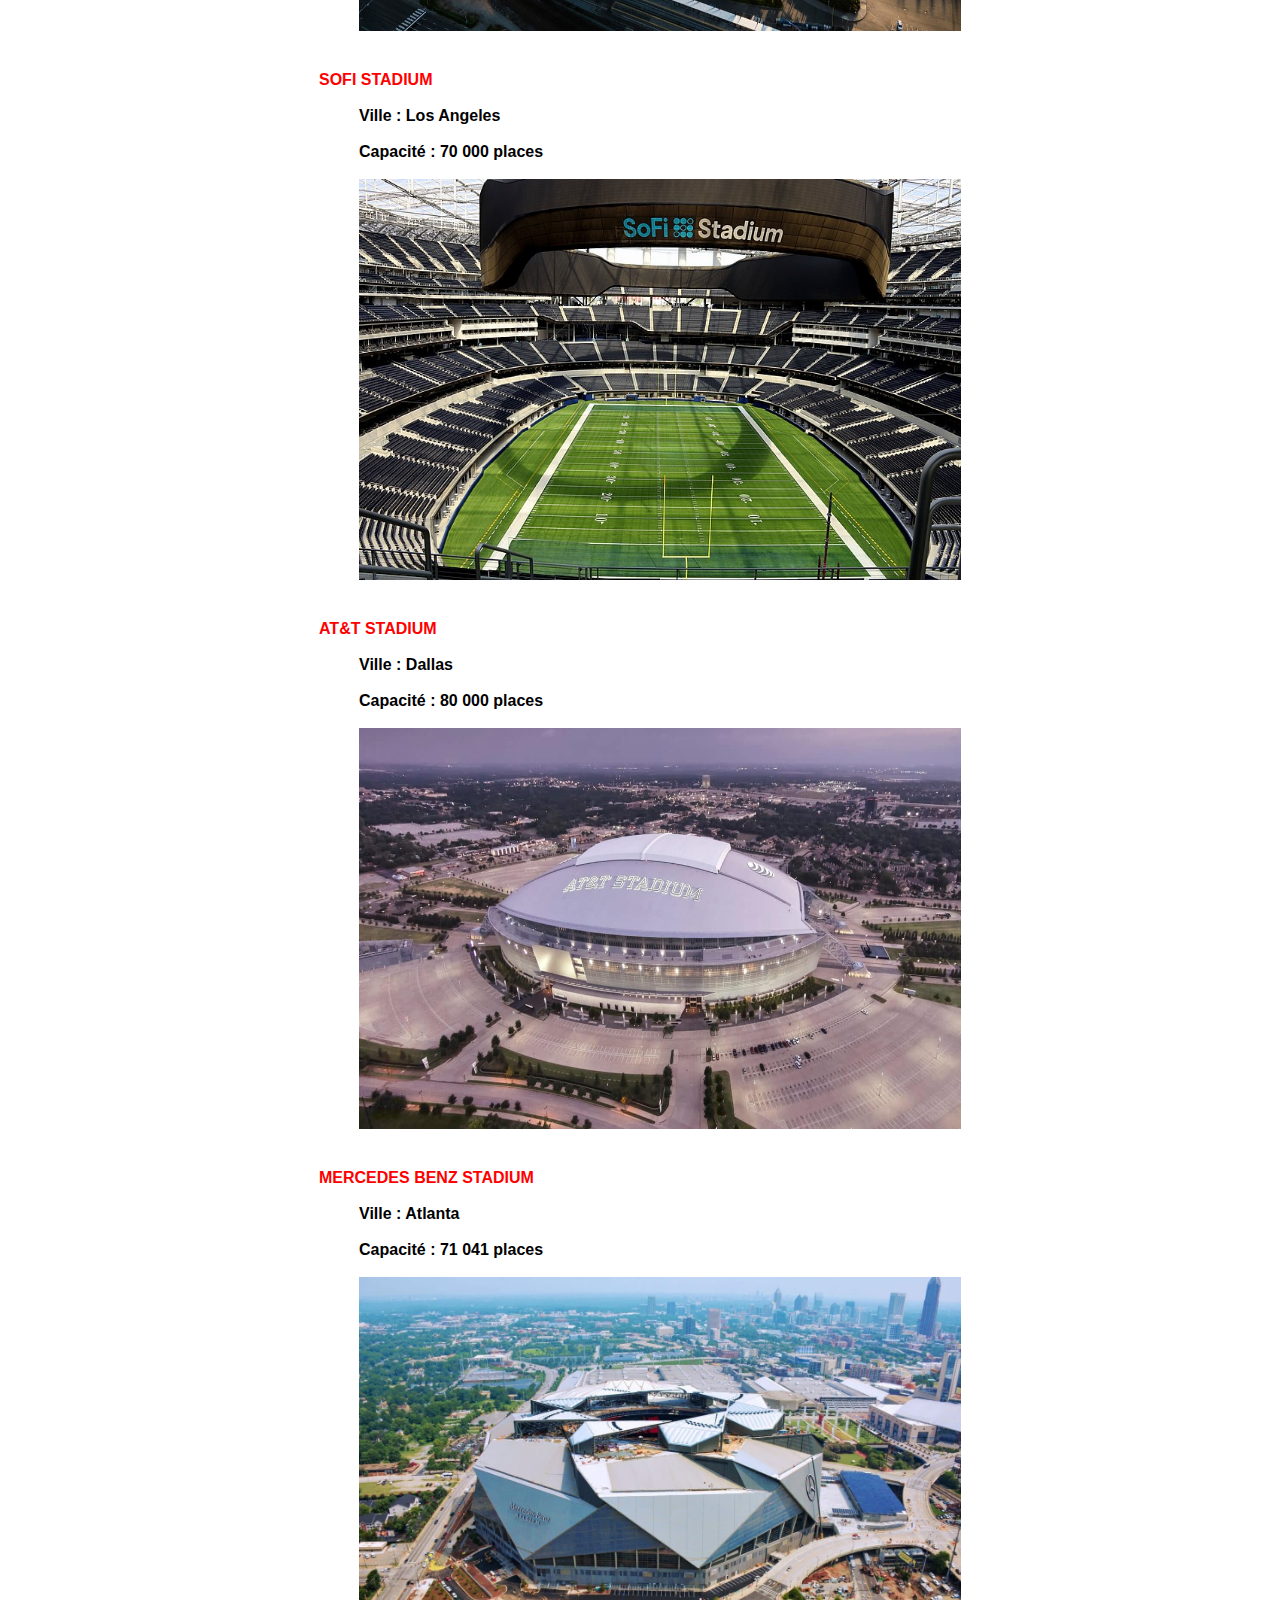
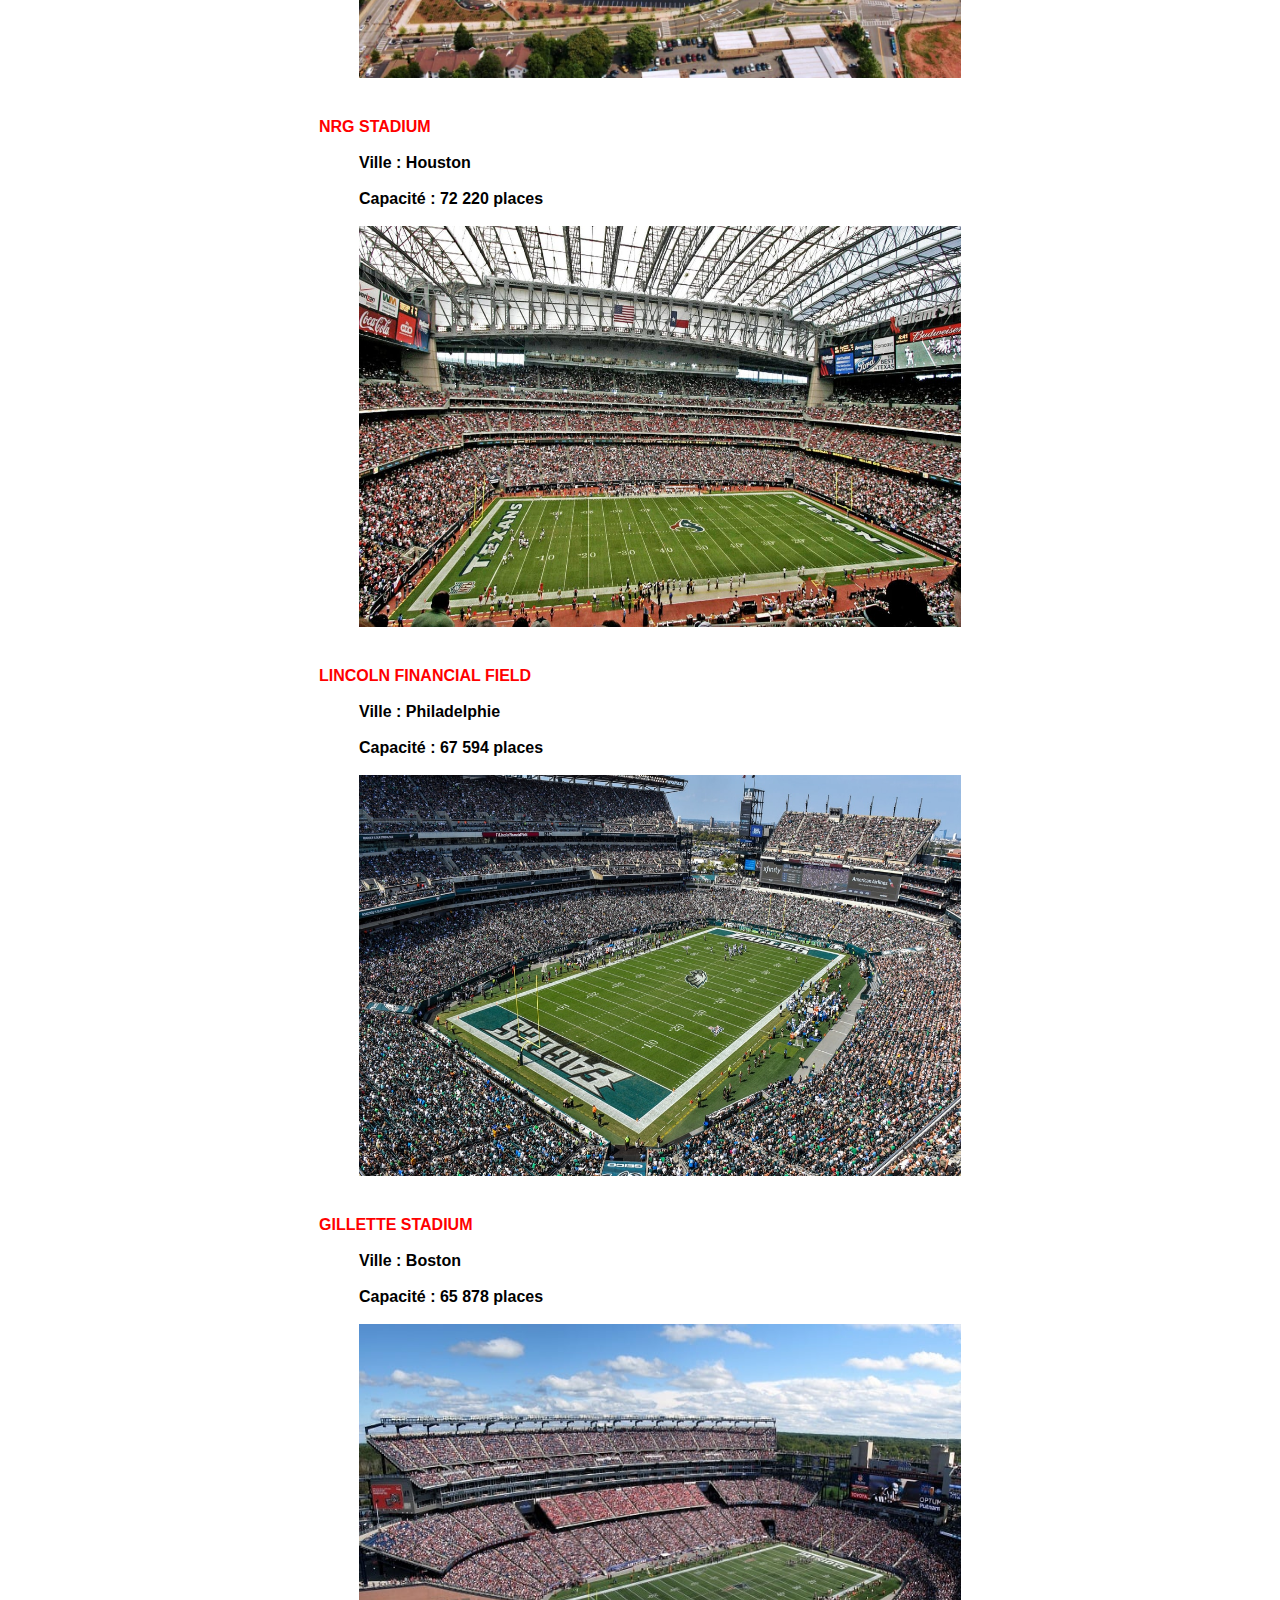
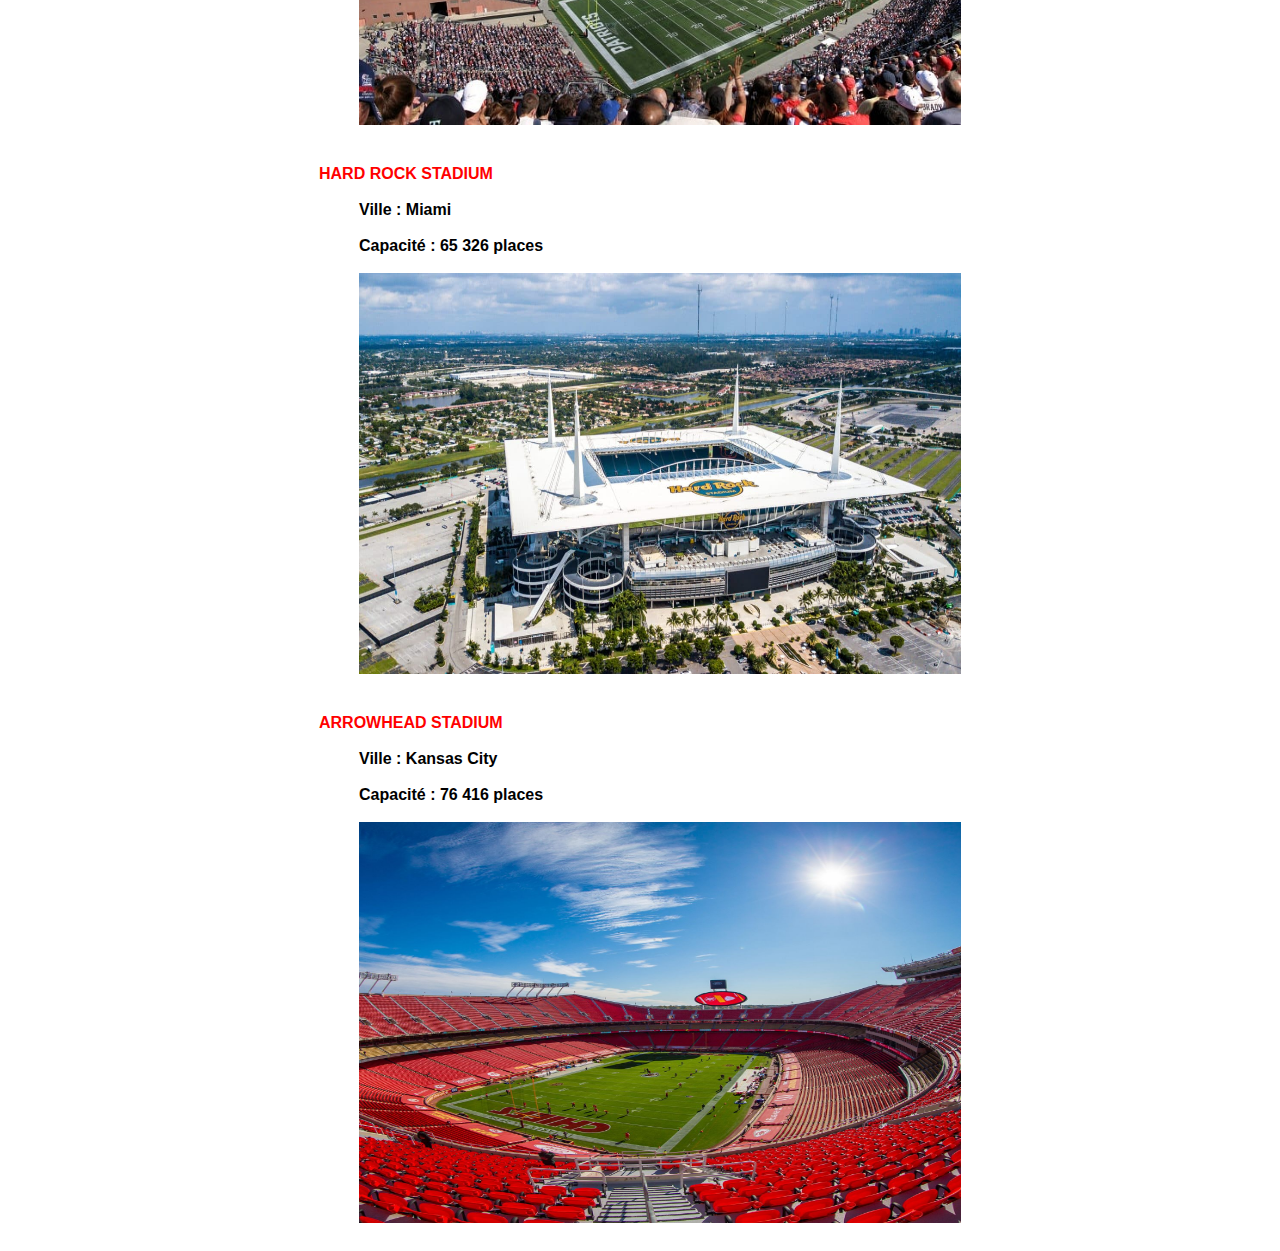
<file: f-usa.html>
<!DOCTYPE html>
<html lang="en">
<head>
    <meta charset="UTF-8">
    <meta name="viewport" content="width=device-width, initial-scale=1.0">
    <style>
        body{
            display: flex;
            flex-direction: column;
            justify-content: center;
            align-items: center;
        }
        body img{
            width: 602px;
            height: 401px;
        }
        body dt{
            font-family: 'Gill Sans', 'Gill Sans MT', Calibri, 'Trebuchet MS', sans-serif;
            font-weight: bolder;
            color: red;
        }
        body dd{
            font-weight: bold;
            font-family: 'Gill Sans', 'Gill Sans MT', Calibri, 'Trebuchet MS', sans-serif;
        }
    </style>
</head>
<body>
    <dl>
        <dt>METLIFE STADIUM</dt>
        <br>
        <dd>
            Ville : New-York
            <br><br>
            Capacité : 82 500 places
            <br><br>
            <img src="usa-1.jpeg" title="METLIFE STADIUM">
        </dd>
        <br><br>
        <dt>LEVI’S STADIUM</dt>
        <br>
        <dd>
            Ville : Santa-Clara, Californie
            <br><br>
            Capacité : 68 500 places
            <br><br>
            <img src="usa-2.jpeg" title="LEVI’S STADIUM">
        </dd>
        <br><br>
        <dt>LUMEN FIELD</dt>
        <br>
        <dd>
            Ville : Seattle
            <br><br>
            Capacité : 70 000 places
            <br><br>
            <img src="usa-3.jpeg" title="LUMEN FIELD">
        </dd>
        <br><br>
        <dt>SOFI STADIUM</dt>
        <br>
        <dd>
            Ville : Los Angeles
            <br><br>
            Capacité : 70 000 places
            <br><br>
            <img src="usa-4.jpeg" title="SOFI STADIUM">
        </dd>
        <br><br>
        <dt>AT&T STADIUM</dt>
        <br>
        <dd>
            Ville : Dallas
            <br><br>
            Capacité : 80 000 places
            <br><br>
            <img src="usa-5.jpeg" title="AT&T STADIUM">
        </dd>
        <br><br>
        <dt>MERCEDES BENZ STADIUM</dt>
        <br>
        <dd>
            Ville :  Atlanta
            <br><br>
            Capacité : 71 041 places
            <br><br>
            <img src="usa-6.jpeg" title="MERCEDES BENZ STADIUM">
        </dd>
        <br><br>
        <dt>NRG STADIUM</dt>
        <br>
        <dd>
            Ville : Houston
            <br><br>
            Capacité : 72 220 places
            <br><br>
            <img src="usa-7.jpeg" title="NRG STADIUM">
        </dd>
        <br><br>
        <dt>LINCOLN FINANCIAL FIELD</dt>
        <br>
        <dd>
            Ville :  Philadelphie
            <br><br>
            Capacité : 67 594 places
            <br><br>
            <img src="usa-8.jpeg" title="LINCOLN FINANCIAL FIELD">
        </dd>
        <br><br>
        <dt>GILLETTE STADIUM</dt>
        <br>
        <dd>
            Ville : Boston
            <br><br>
            Capacité : 65 878 places
            <br><br>
            <img src="usa-9.jpeg" title="GILLETTE STADIUM">
        </dd>
        <br><br>
        <dt>HARD ROCK STADIUM</dt>
        <br>
        <dd>
            Ville : Miami
            <br><br>
            Capacité : 65 326 places
            <br><br>
            <img src="usa-10.jpeg" title="HARD ROCK STADIUM">
        </dd>
        <br><br>
        <dt>ARROWHEAD STADIUM</dt>
        <br>
        <dd>
            Ville : Kansas City
            <br><br>
            Capacité : 76 416 places
            <br><br>
            <img src="usa-11.jpeg" title="ARROWHEAD STADIUM">
        </dd>
    </dl>
</body>
</html>
</file>
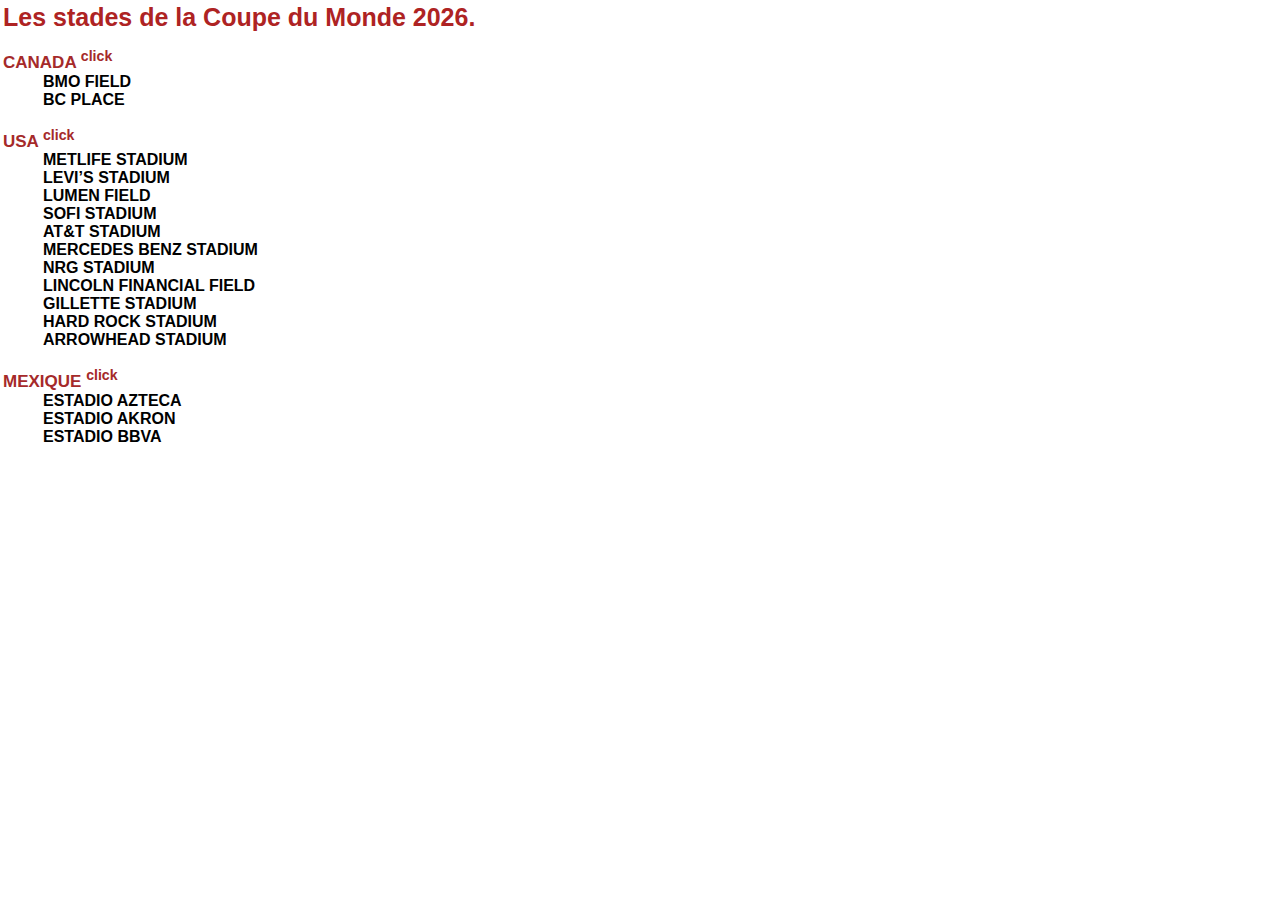
<file: frame-1.html>
<!DOCTYPE html>
<html lang="en">
<head>
    <meta charset="UTF-8">
    <meta name="viewport" content="width=device-width, initial-scale=1.0">
    <style>
        body{
            margin: 0;
            padding: 3px;
        }
        body h2{
            font-size: 25px;
            font-weight: bolder;
            font-family:'Gill Sans', 'Gill Sans MT', Calibri, 'Trebuchet MS', sans-serif;
            color: rgb(174, 35, 35);
            margin: 0;
        }
        body dt{
            font-size: 17px;
            font-weight: bold;
            font-family:'Gill Sans', 'Gill Sans MT', Calibri, 'Trebuchet MS', sans-serif;
            color: brown;
        }
        body a{
            text-decoration: none;
        }
        dd{
            font-weight: bolder;
            font-family: 'Gill Sans', 'Gill Sans MT', Calibri, 'Trebuchet MS', sans-serif;
        }
    </style>
</head>
<body>
    <h2>Les stades de la Coupe du Monde 2026.</h2>
    <dl>
        <a href="f-canada.html" target="frame-2"><dt>CANADA <sup>click</sup></dt></a>
        <dd>
            BMO FIELD <br>
            BC PLACE <br>
        </dd>
        <br>
        <a href="f-usa.html" target="frame-2"><dt>USA <sup>click</sup></dt></a>
        <dd>
            METLIFE STADIUM <br>
            LEVI’S STADIUM <br>
            LUMEN FIELD <br>
            SOFI STADIUM <br>
            AT&T STADIUM <br>
            MERCEDES BENZ STADIUM <br>
            NRG STADIUM <br>
            LINCOLN FINANCIAL FIELD <br>
            GILLETTE STADIUM <br>
            HARD ROCK STADIUM <br>
            ARROWHEAD STADIUM <br>
        </dd>
        <br>
        <a href="f-mexique.html" target="frame-2"><dt>MEXIQUE <sup>click</sup></dt></a>
        <dd>
            ESTADIO AZTECA <br>
            ESTADIO AKRON <br>
            ESTADIO BBVA <br>
        </dd>
    </dl>
</body>
</html>
</file>
<file: style.css>
/* style.css */

/* General styles */
body, html {
    margin: 0;
    padding: 0;
    font-family: Arial, sans-serif;
    color: #333;
}

/* Header styles */
header {
    background-color: #f8f9fa;
    padding: 10px;
}

.website-header {
    text-align: center;
}

.website-header img {
    max-width: 100%;
    height: auto;
}

/* Breaking news section */
.breaking-news-section {
    background-color: #ffc107;
    padding: 10px;
    text-align: center;
    font-weight: bold;
    font-size: 1.1em;
}

.breaking-news {
    color: #000;
    text-decoration: none;
}

.breaking-news:hover {
    text-decoration: underline;
}

/* Main content styles */
main {
    padding: 20px;
}

#popular-news h2,
#latest h2,
#our-picks h2 {
    font-size: 1.5em;
    margin-bottom: 10px;
}

#featured, #latest, #our-picks {
    margin-bottom: 20px;
}

/* Carousel styles */
.carousel-inner img {
    width: 100%;
    height: auto;
}

/* News section styles */
.news-container {
    display: flex;
    align-items: center;
    margin-bottom: 20px;
}

.news-container img {
    width: 100%;
    max-width: 300px;
    margin-right: 20px;
}

.carousel-text {
    font-size: 1.2em;
    font-weight: bold;
}

/* More news section */
.more-news {
    display: flex;
    flex-wrap: wrap;
    justify-content: space-between;
}

.news-section,
aside {
    flex: 1 1 48%;
    box-sizing: border-box;
}

.news-section {
    margin-bottom: 20px;
}

.news-section img,
.recent-news img {
    width: 100%;
    height: auto;
}

.recent-news {
    margin-bottom: 10px;
}

.recent-news p {
    margin: 5px 0;
}

/* Footer styles */
footer {
    background-color: #343a40;
    color: #fff;
    padding: 20px;
    text-align: center;
}

.about,
.singup {
    margin-bottom: 20px;
}

.social-icons-footer a {
    color: #fff;
    margin: 0 5px;
    font-size: 1.5em;
    text-decoration: none;
}

.sign_up a {
    color: #fff;
    background-color: #007bff;
    padding: 10px 20px;
    border-radius: 5px;
    text-decoration: none;
}

.sign_up a:hover {
    background-color: #0056b3;
}

/* Responsive styles */
@media (max-width: 768px) {
    .news-container {
        flex-direction: column;
        align-items: flex-start;
    }

    .news-container img {
        margin-right: 0;
        margin-bottom: 10px;
    }

    .more-news {
        flex-direction: column;
    }

    .news-section,
    aside {
        flex: 1 1 100%;
    }
}
</file>
